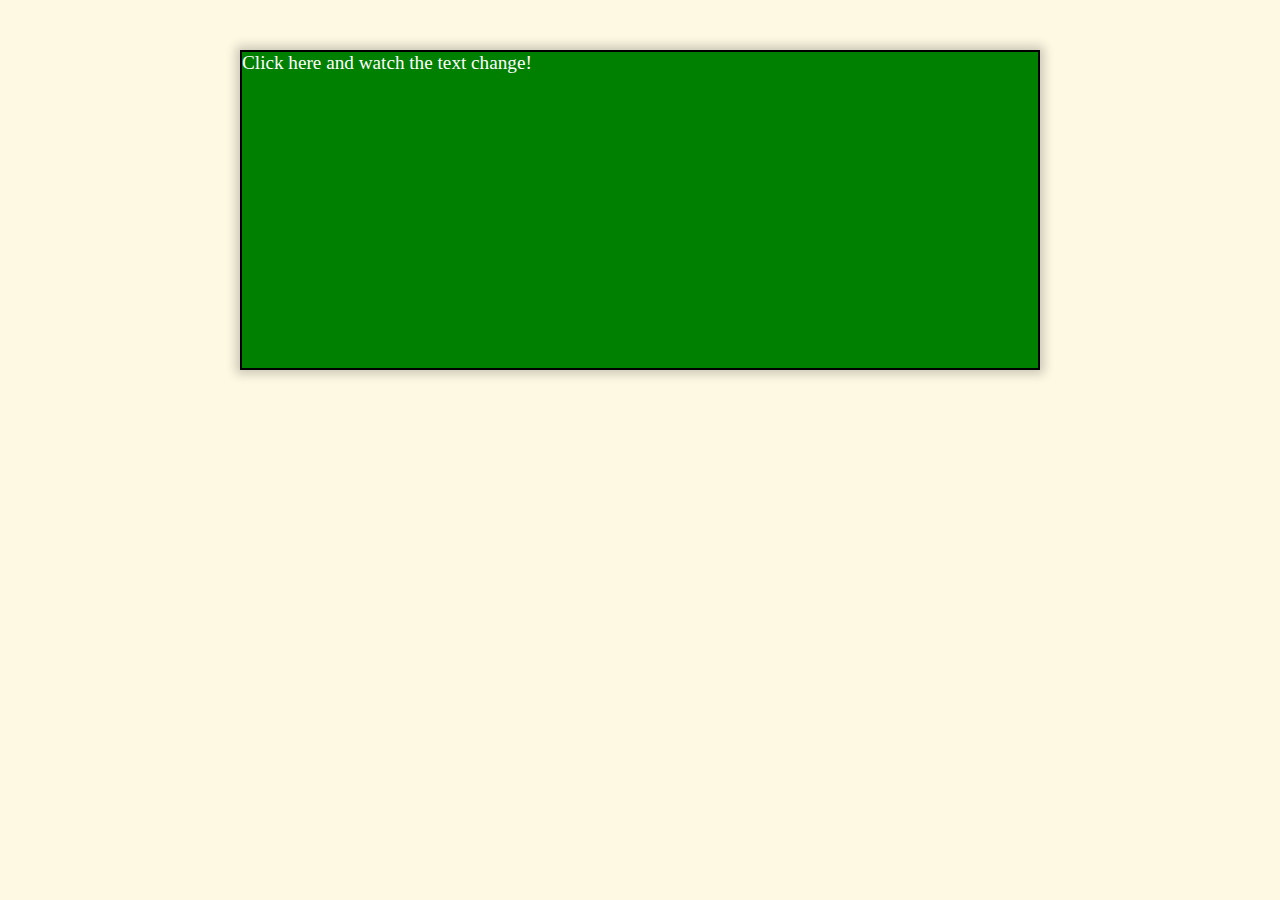
<file: 1-1/index.html>
<!DOCTYPE html>
<html lang="en">

<head>
    <meta charset="UTF-8">
    <meta http-equiv="X-UA-Compatible" content="IE=edge">
    <meta name="viewport" content="width=device-width, initial-scale=1.0">
    <title>Document</title>
    <link rel="stylesheet" href="./style.css">
    <script src="https://code.jquery.com/jquery-3.6.0.js"
        integrity="sha256-H+K7U5CnXl1h5ywQfKtSj8PCmoN9aaq30gDh27Xc0jk=" crossorigin="anonymous"></script>
</head>

<body>
    <div class="container">
        <span class="green-box">Click here and watch the text change!</span>
    </div>
    <script src="./app.js"></script>
</body>

</html>
</file>
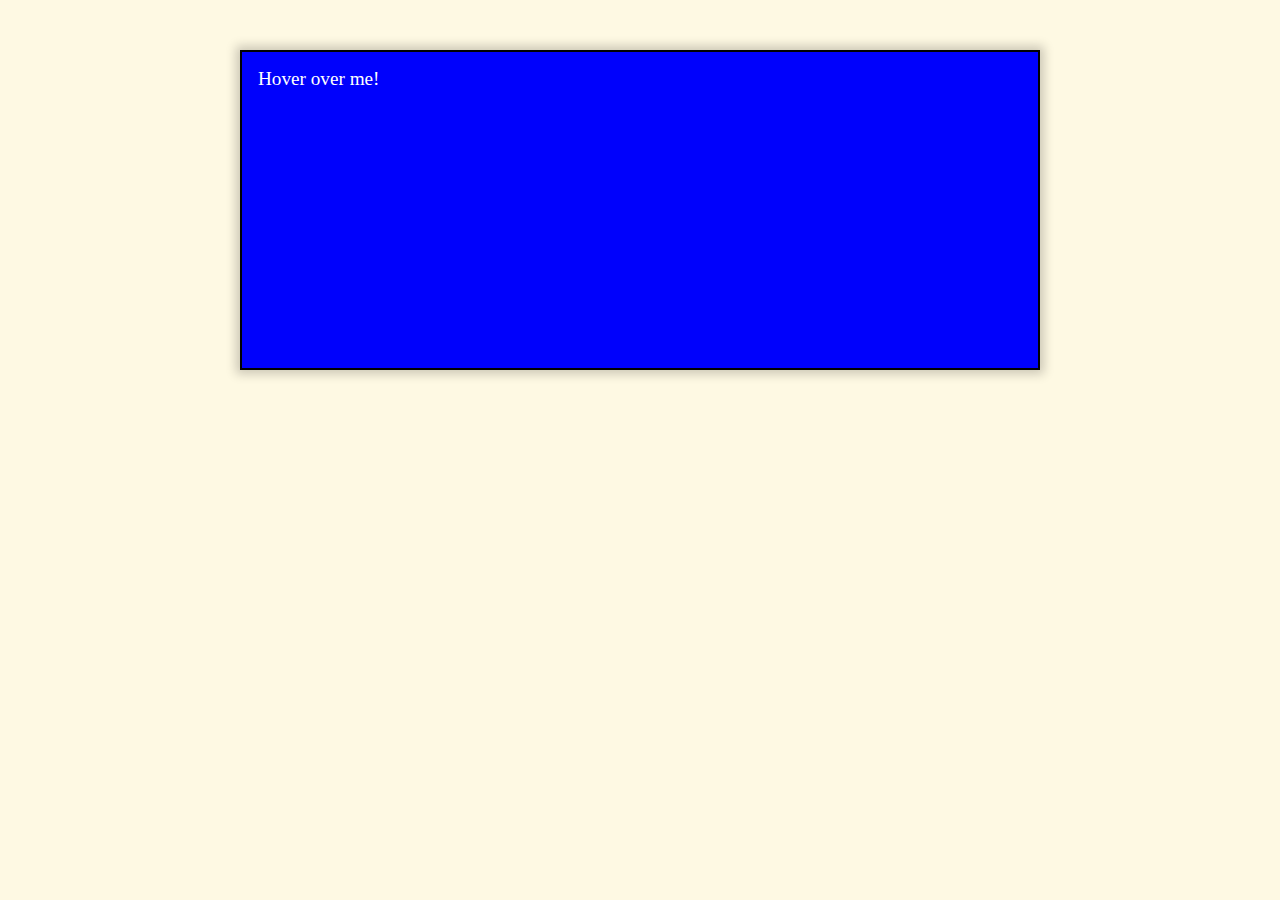
<file: 1-2/index.html>
<!DOCTYPE html>
<html lang="en">

<head>
    <meta charset="UTF-8">
    <meta http-equiv="X-UA-Compatible" content="IE=edge">
    <meta name="viewport" content="width=device-width, initial-scale=1.0">
    <title>Document</title>
    <link rel="stylesheet" href="./style.css">
    <script src="https://code.jquery.com/jquery-3.6.0.js"
        integrity="sha256-H+K7U5CnXl1h5ywQfKtSj8PCmoN9aaq30gDh27Xc0jk=" crossorigin="anonymous"></script>
</head>

<body>
    <div class="container">
        <span class="box">Hover over me!</span>
    </div>
    <script src="./app.js"></script>
</body>

</html>
</file>
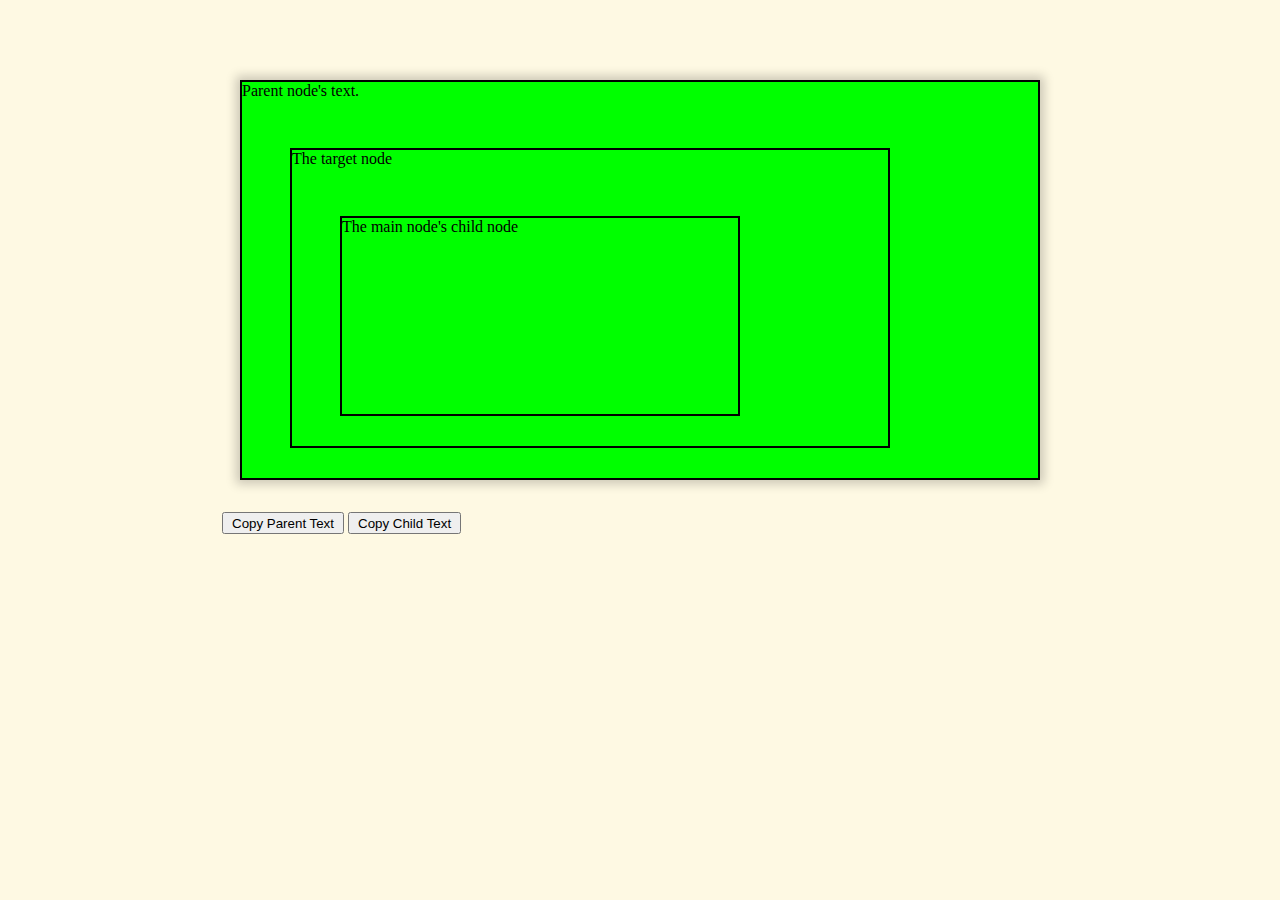
<file: 1-3/index.html>
<!DOCTYPE html>
<html lang="en">

<head>
    <meta charset="UTF-8">
    <meta http-equiv="X-UA-Compatible" content="IE=edge">
    <meta name="viewport" content="width=device-width, initial-scale=1.0">
    <title>Document</title>
    <link rel="stylesheet" href="./style.css">
    <script src="https://code.jquery.com/jquery-3.6.0.js"
        integrity="sha256-H+K7U5CnXl1h5ywQfKtSj8PCmoN9aaq30gDh27Xc0jk=" crossorigin="anonymous"></script>
</head>

<body>
    <div class="container">
        <span class="parent">Parent node's text.
            <span class="main">The target node
                <div class="child">The main node's child node</div>
            </span>
        </span>
        <div class="button-container">
            <button class="copy-parent" focus="none">Copy Parent Text</button>
            <button class="copy-child">Copy Child Text</button>
        </div>
    </div>
    <script src="./app.js"></script>
</body>

</html>
</file>
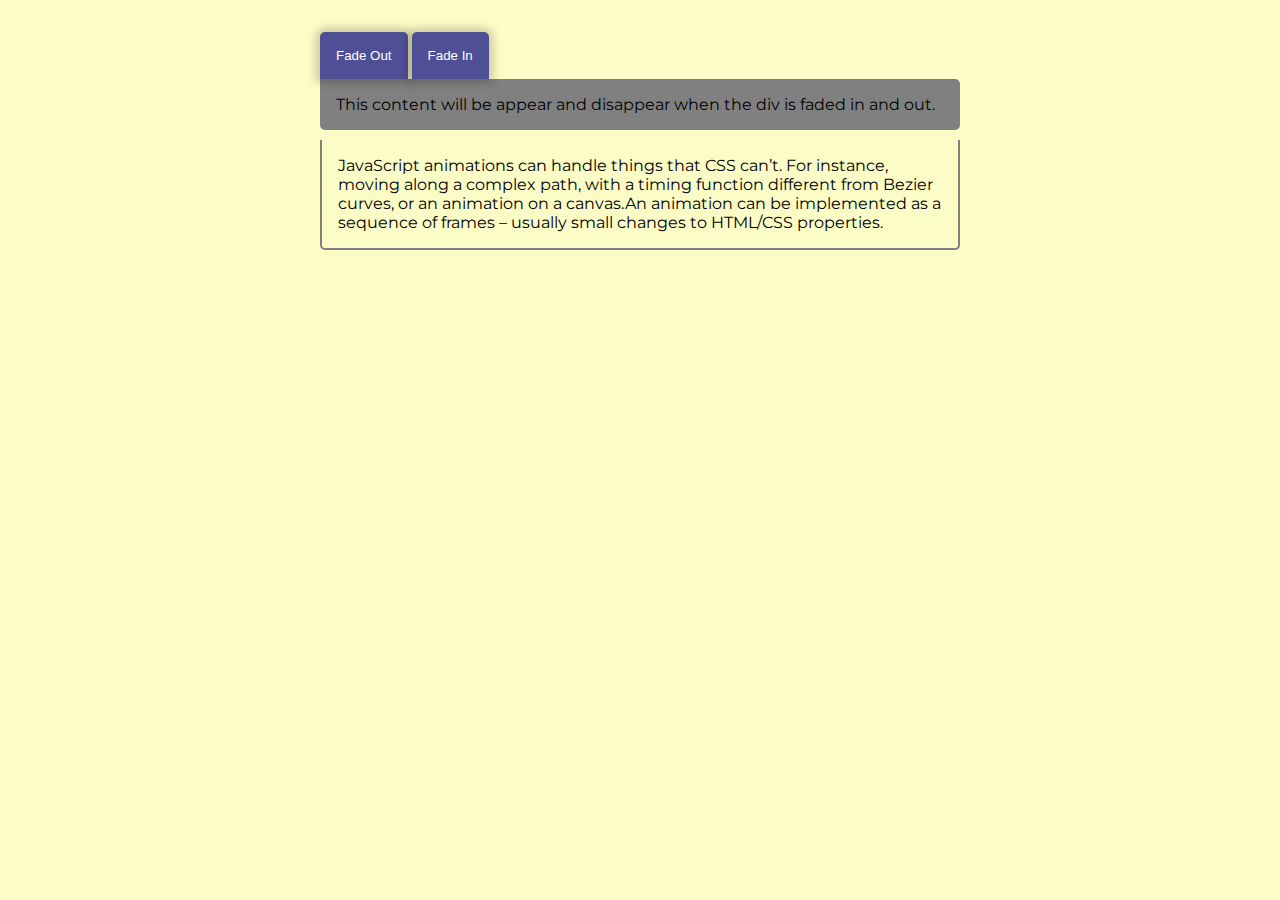
<file: 1-4/index.html>
<!DOCTYPE html>
<html lang="en">

<head>
    <meta charset="UTF-8">
    <meta http-equiv="X-UA-Compatible" content="IE=edge">
    <meta name="viewport" content="width=device-width, initial-scale=1.0">
    <title>Document</title>
    <link rel="stylesheet" href="./style.css">
    <script src="https://code.jquery.com/jquery-3.6.0.js"
        integrity="sha256-H+K7U5CnXl1h5ywQfKtSj8PCmoN9aaq30gDh27Xc0jk=" crossorigin="anonymous"></script>
</head>

<body>
    <div class="container">
        <div class="actions">
            <button id="fade-out-button">Fade Out</button>
            <button id="fade-in-button">Fade In</button>
            <div id="faded">
                <p>This content will be appear and disappear when the div is faded in and out.</p>
            </div>
            <div id="content">
                <p>JavaScript animations can handle things that CSS can’t.
                    For instance, moving along a complex path, with a timing function different from Bezier curves, or
                    an animation on a canvas.An animation can be implemented as a sequence of frames – usually small
                    changes to HTML/CSS properties.</p>
            </div>
        </div>
    </div>
    <script src="./app.js"></script>
</body>

</html>
</file>
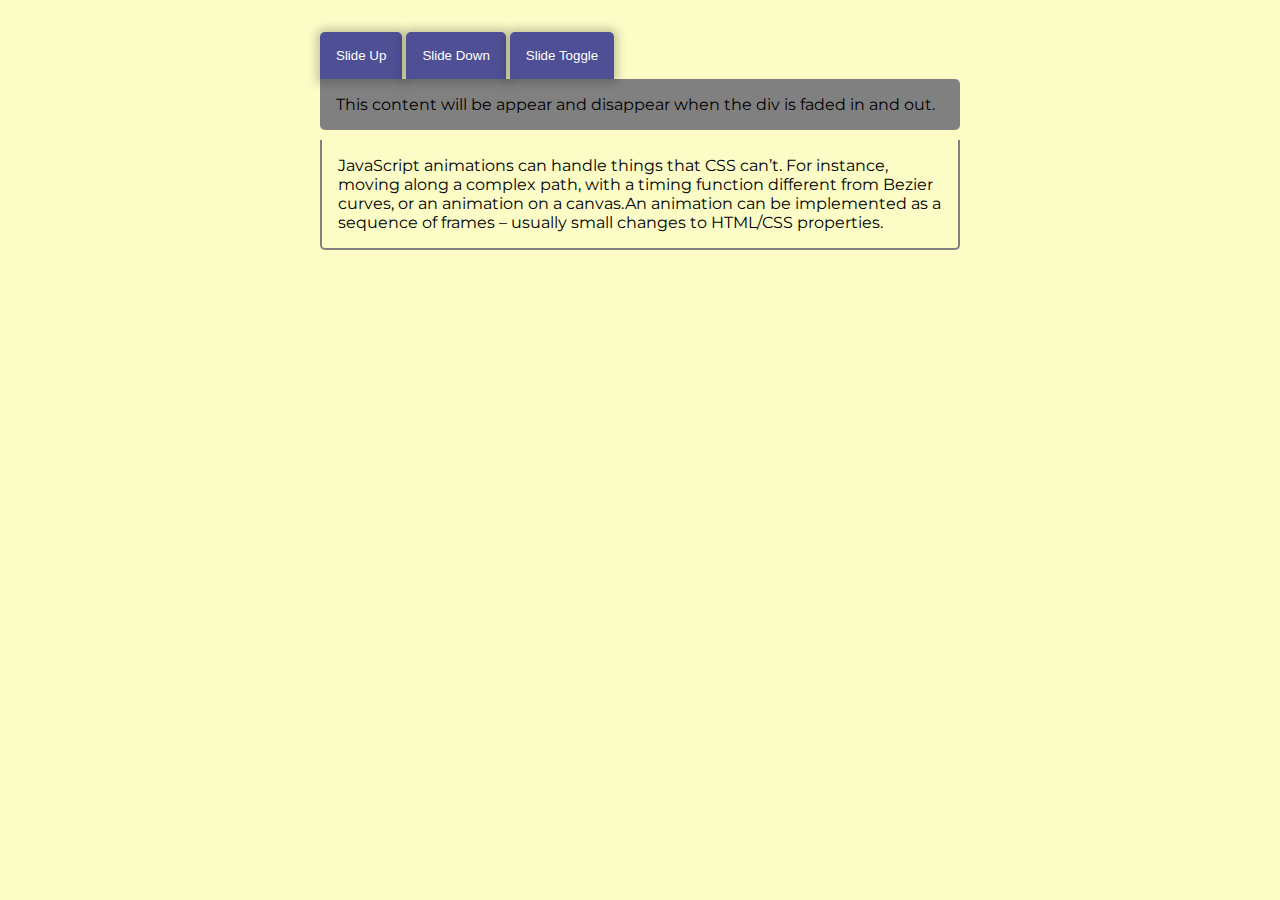
<file: 1-5/index.html>
<!DOCTYPE html>
<html lang="en">

<head>
    <meta charset="UTF-8">
    <meta http-equiv="X-UA-Compatible" content="IE=edge">
    <meta name="viewport" content="width=device-width, initial-scale=1.0">
    <title>Document</title>
    <link rel="stylesheet" href="./style.css">
    <script src="https://code.jquery.com/jquery-3.6.0.js"
        integrity="sha256-H+K7U5CnXl1h5ywQfKtSj8PCmoN9aaq30gDh27Xc0jk=" crossorigin="anonymous"></script>
</head>

<body>
    <div class="container">
        <div class="actions">
            <button id="slide-up-button">Slide Up</button>
            <button id="slide-down-button">Slide Down</button>
            <button id="slide-toggle-button">Slide Toggle</button>
            <div id="faded">
                <p>This content will be appear and disappear when the div is faded in and out.</p>
            </div>
            <div id="content">
                <p>JavaScript animations can handle things that CSS can’t.
                    For instance, moving along a complex path, with a timing function different from Bezier curves, or
                    an animation on a canvas.An animation can be implemented as a sequence of frames – usually small
                    changes to HTML/CSS properties.</p>
            </div>
        </div>
    </div>
    <script src="./app.js"></script>
</body>

</html>
</file>
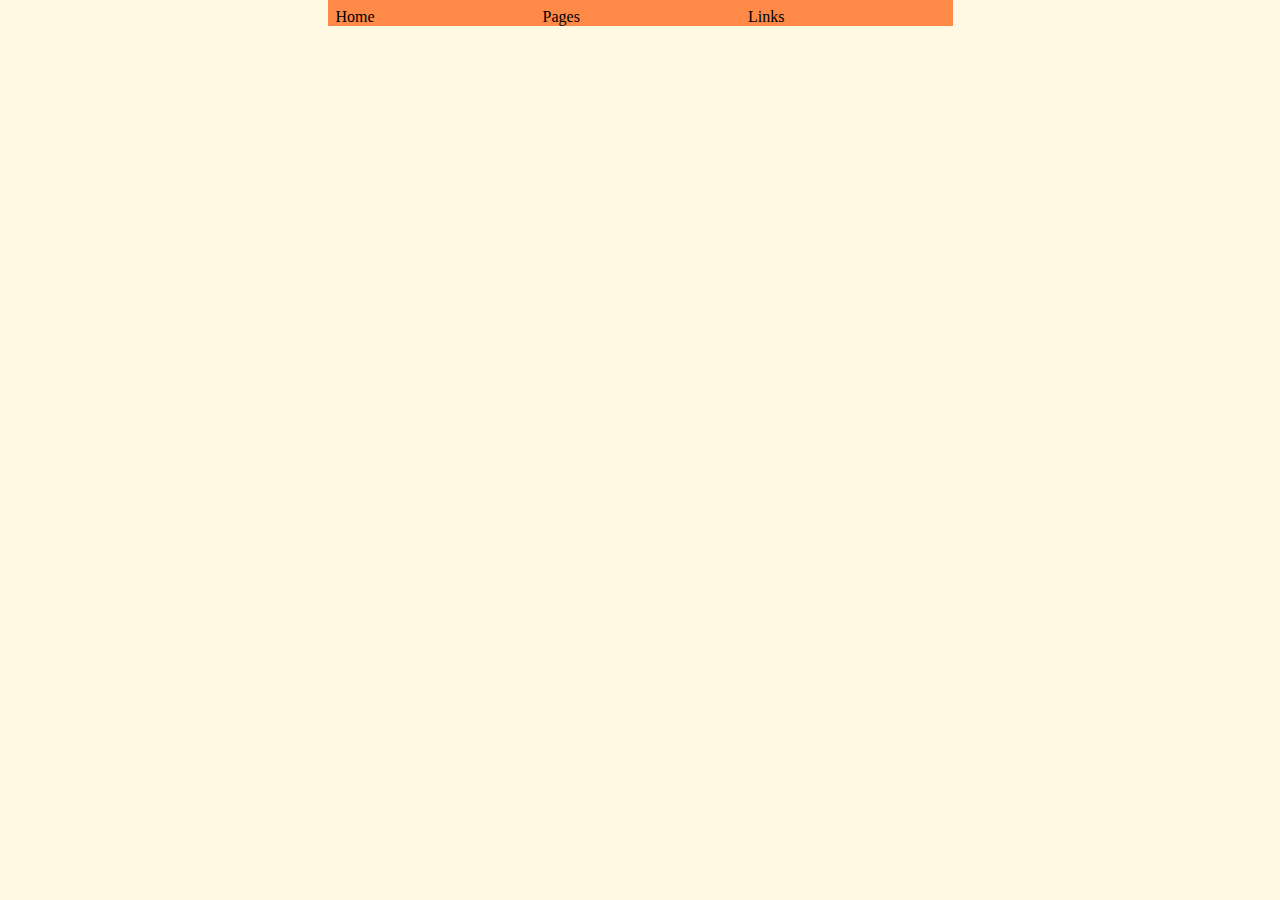
<file: 1-6/index.html>
<!DOCTYPE html>
<html lang="en">

<head>
    <meta charset="UTF-8">
    <meta http-equiv="X-UA-Compatible" content="IE=edge">
    <meta name="viewport" content="width=device-width, initial-scale=1.0">
    <title>Document</title>
    <link rel="stylesheet" href="./style.css">
    <script src="https://code.jquery.com/jquery-3.6.0.js"
        integrity="sha256-H+K7U5CnXl1h5ywQfKtSj8PCmoN9aaq30gDh27Xc0jk=" crossorigin="anonymous"></script>
</head>

<body>
    <div class="navbar">
        <nav>
            <ul>
                <li>Home</li>
                <li id="pages" class="submenu">
                    <span>Pages</span>
                    <ul id="pages-menu">
                        <li>
                            <span>Page Number 1</span>
                        </li>
                        <li>
                            <span>Page Number 2</span>
                        </li>
                        <li>
                            <span>Page Number 3</span>
                        </li>
                    </ul>
                </li>
                <li id="links" class="submenu">
                    <span>Links</span>
                    <ul id="links-menu">
                        <li>
                            <span>Link Number 1</span>
                        </li>
                        <li>
                            <span>Link Number 2</span>
                        </li>
                        <li>
                            <span>Link Number 3</span>
                        </li>
                    </ul>
                </li>
            </ul>
        </nav>
    </div>
    <script src="./app.js"></script>
</body>

</html>
</file>
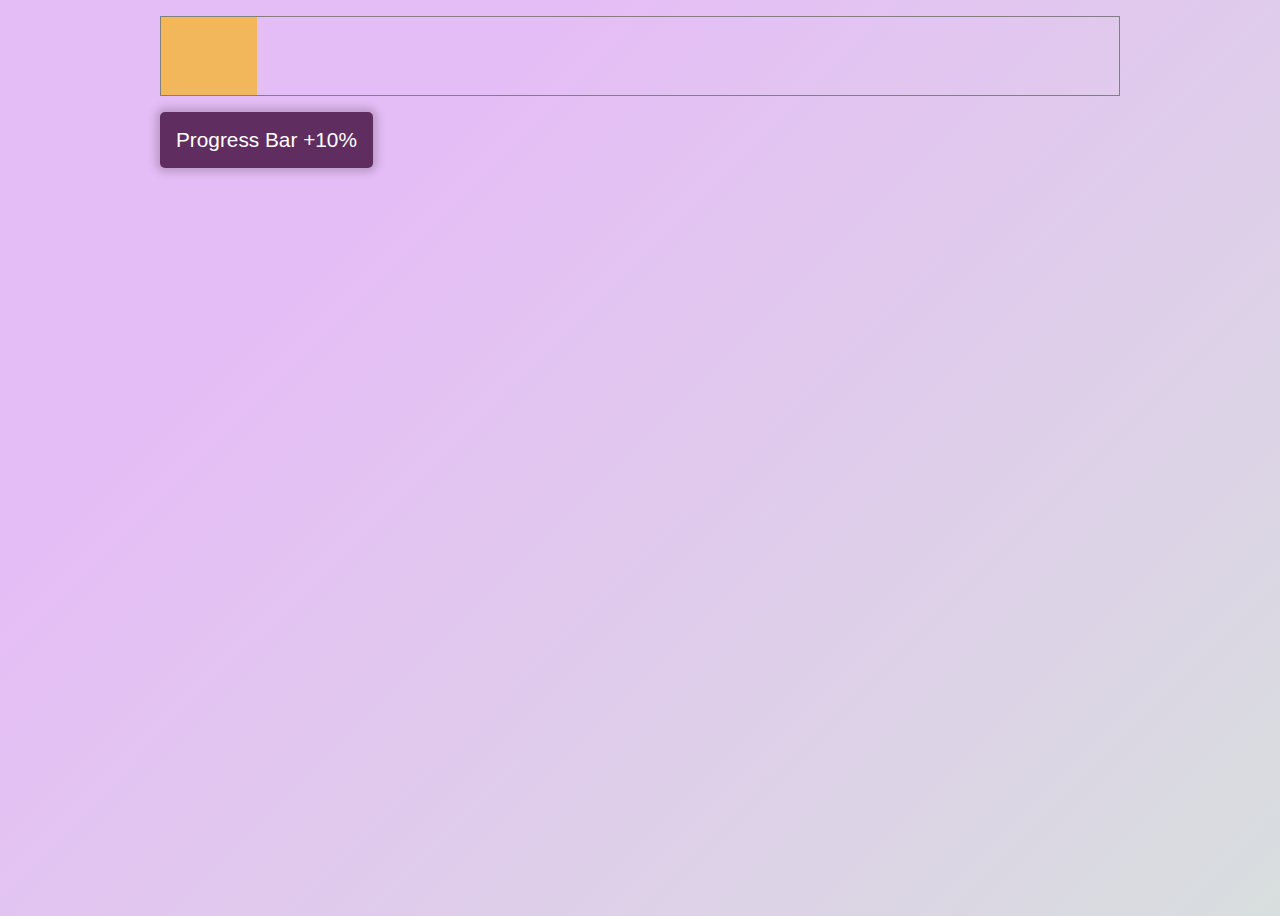
<file: 1-7/index.html>
<!DOCTYPE html>
<html lang="en">

<head>
    <meta charset="UTF-8">
    <meta http-equiv="X-UA-Compatible" content="IE=edge">
    <meta name="viewport" content="width=device-width, initial-scale=1.0">
    <title>Document</title>
    <link rel="stylesheet" href="./style.css">
    <script src="https://code.jquery.com/jquery-3.6.0.js"
        integrity="sha256-H+K7U5CnXl1h5ywQfKtSj8PCmoN9aaq30gDh27Xc0jk=" crossorigin="anonymous"></script>
</head>

<body>
    <div class="container">
        <div id="state">
            <div></div>
        </div>
        <button id="state-button">Progress Bar +10%</button>
    </div>
    <script src="./app.js"></script>
</body>

</html>
</file>
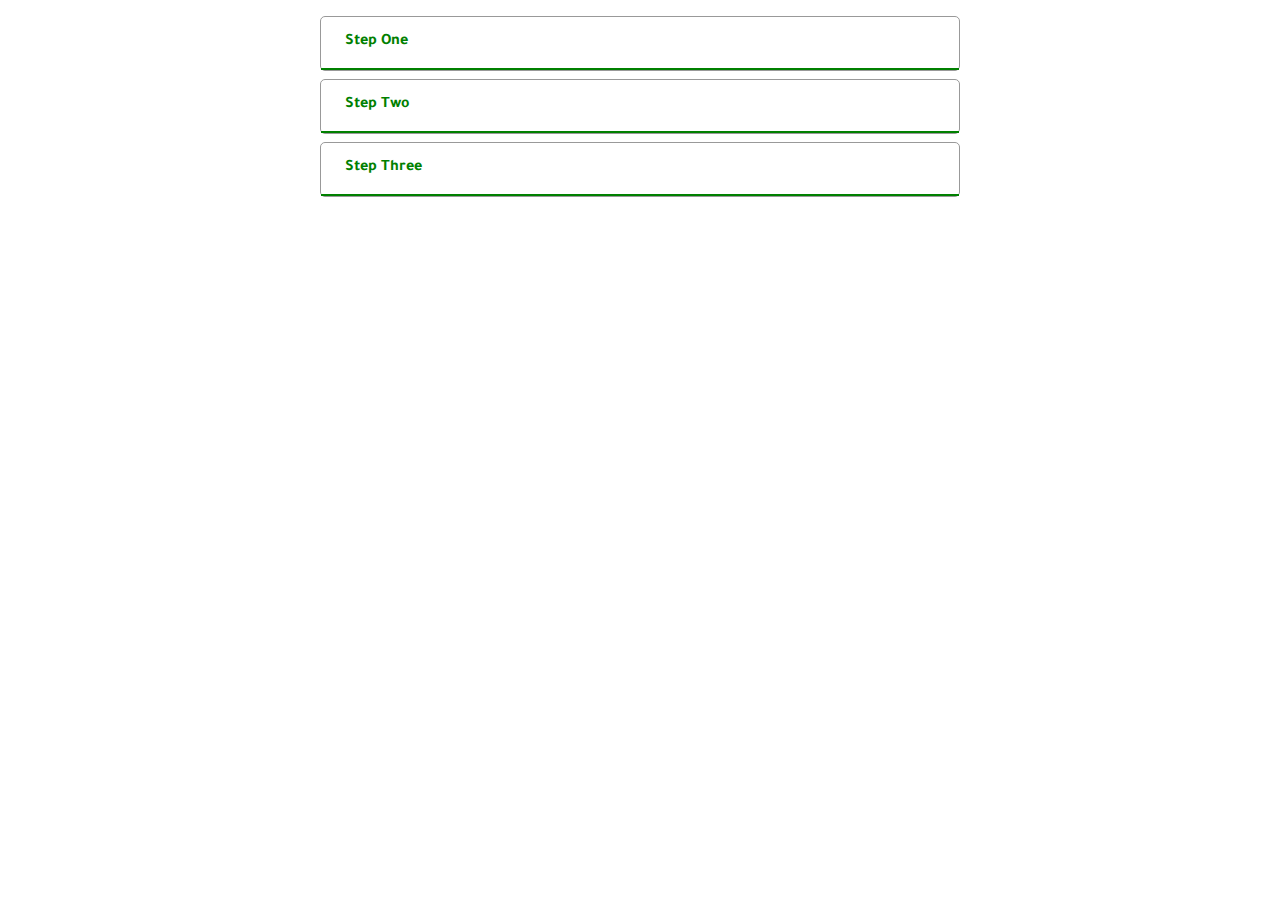
<file: 1-8/index.html>
<!DOCTYPE html>
<html lang="en">

<head>
    <meta charset="UTF-8">
    <meta http-equiv="X-UA-Compatible" content="IE=edge">
    <meta name="viewport" content="width=device-width, initial-scale=1.0">
    <title>Document</title>
    <link rel="stylesheet" href="https://use.fontawesome.com/releases/v5.15.4/css/all.css"
        integrity="sha384-DyZ88mC6Up2uqS4h/KRgHuoeGwBcD4Ng9SiP4dIRy0EXTlnuz47vAwmeGwVChigm" crossorigin="anonymous">
    <link rel="stylesheet" href="./style.css">
    <script src="https://code.jquery.com/jquery-3.6.0.js"
        integrity="sha256-H+K7U5CnXl1h5ywQfKtSj8PCmoN9aaq30gDh27Xc0jk=" crossorigin="anonymous"></script>
</head>

<body>
    <div class="container">
        <div class="step-container">
            <div class="steps">
                <div>
                    <i class="fas fa-sort-down"></i>
                    <span>Step One</span>
                </div>
                <div class="content">
                    <p>Learn jQuery!</p>
                </div>
            </div>
            <div class="steps">
                <div>
                    <i class="fas fa-sort-down"></i>
                    <span>Step Two</span>

                </div>
                <div class="content">
                    <p>Learn jQuery UI!</p>
                </div>
            </div>
            <div class="steps">
                <div>
                    <i class="fas fa-sort-down"></i>
                    <span>Step Three</span>
                </div>
                <div class="content">
                    <p>WRITE EPIC CODE!</p>
                </div>
            </div>
        </div>
    </div>
    <script src="./app.js"></script>
</body>

</html>
</file>
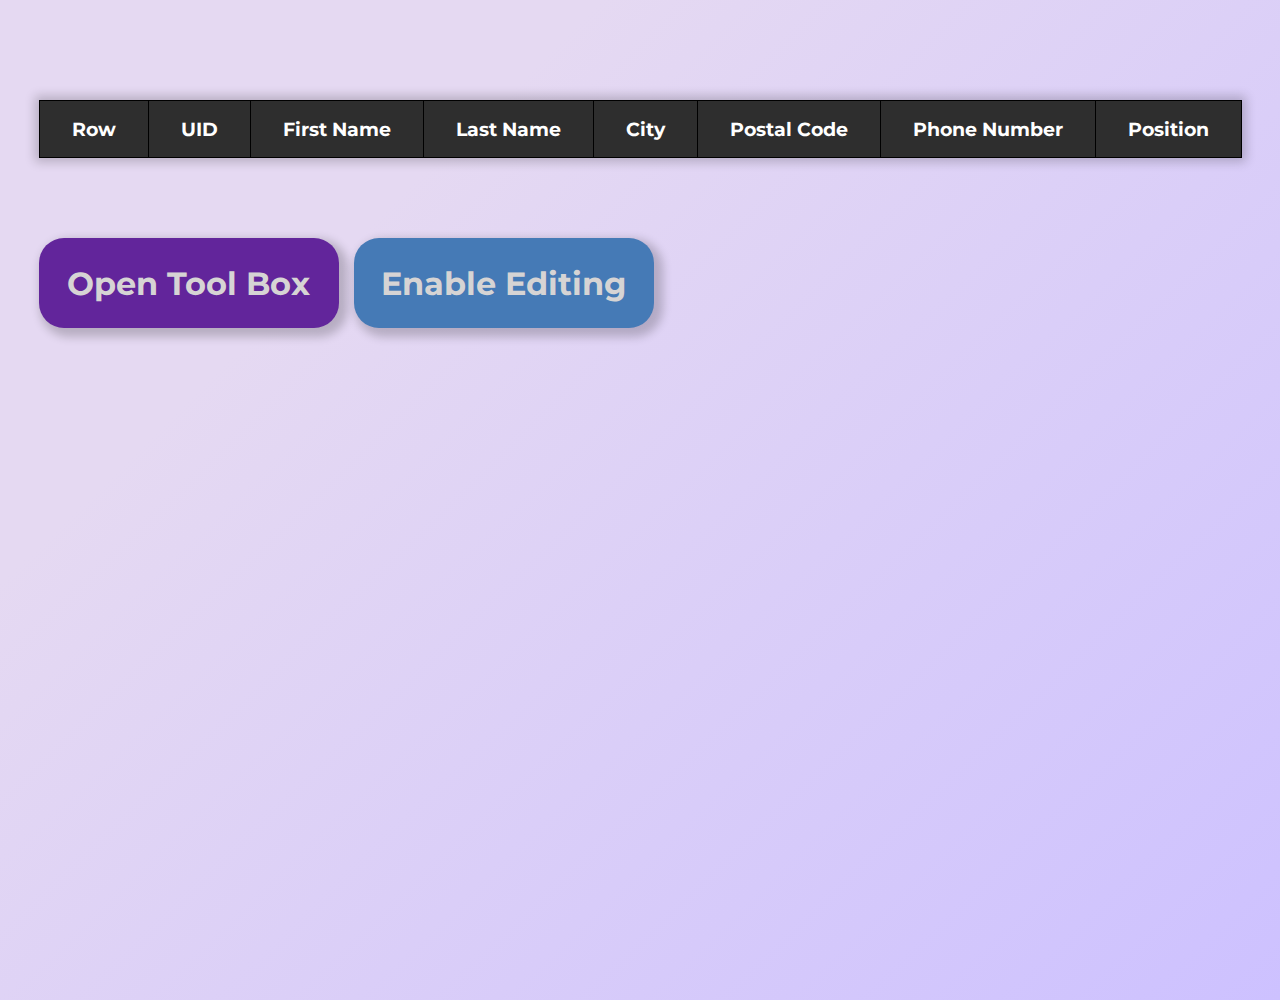
<file: 1-9/index.html>
<!DOCTYPE html>
<html lang="en">
<head>
    <meta charset="UTF-8">
    <meta http-equiv="X-UA-Compatible" content="IE=edge">
    <meta name="viewport" content="width=device-width, initial-scale=1.0">
    <title>Table</title>
    <link rel="stylesheet" href="./style.css">
    <link rel="stylesheet" href="https://use.fontawesome.com/releases/v5.15.4/css/all.css" integrity="sha384-DyZ88mC6Up2uqS4h/KRgHuoeGwBcD4Ng9SiP4dIRy0EXTlnuz47vAwmeGwVChigm" crossorigin="anonymous">
    <script
    src="https://code.jquery.com/jquery-3.6.0.js"
    integrity="sha256-H+K7U5CnXl1h5ywQfKtSj8PCmoN9aaq30gDh27Xc0jk="
    crossorigin="anonymous"></script>
    
</head>
<body>
    <div class="container">
        <div class="main-table">
            <table id="table">
                <thead>
                    <tr>
                        <th>Row</th>
                        <th id='table-uid'>UID</th>
                        <th id="table-fname">First Name</th>
                        <th id="table-lname">Last Name</th>
                        <th id="table-city">City</th>
                        <th id="table-pcode">Postal Code</th>
                        <th id="table-pnumber">Phone Number</th>
                        <th id="table-position">Position</th>
                    </tr>
                </thead>
                <tbody id="table-data"></tbody>
            </table>
            <div class="tools">
                <span class="tool-box">
                    Open Tool Box
                </span>
                <span class="edit-enabler">
                    Enable Editing
                </span>
            </div>
        </div>
        <div class="editing-form">
            <i class="fas fa-times"></i>
            <div class="panel">  
                <table>
                    <tr>
                        <th>UID :</th>
                        <td><input type="text" name="uid" id="uid" class="edit-input 0"></td>
                    </tr>
                    <tr>
                        <th>First Name :</th>
                        <td><input type="text" name="first-name" id="first-name" class="edit-input 1"></td>
                    </tr>
                    <tr>
                        <th>Last Name :</th>
                        <td><input type="text" name="last-name" id="last-name" class="edit-input 2"></td>
                    </tr>
                    <tr>
                        <th>City :</th>
                        <td><input type="text" name="city" id="city" class="edit-input 3"></td>
                    </tr>
                    <tr>
                        <th>Postal Code :</th>
                        <td><input type="text" name="postal-code" id="postal-code" class="edit-input 4"></td>
                    </tr>
                    <tr>
                        <th>Phone Number :</th>
                        <td><input type="text" name="phone-number" id="phone-number" class="edit-input 5"></td>
                    </tr>
                    <tr>
                        <th>Position :</th>
                        <td><input type="text" name="position" id="position" class="edit-input 6"></td>
                    </tr>
                </table>
                <div>
                    <button id="add">Add</button>
                    <button id="edit">Edit</button>
                    <button id="remove">Remove</button>
                </div>
            </div>
        </div>
    </div>
    <script src="./userData.js"></script>
    <script src="./app.js"></script>
</body>
</html>
</file>
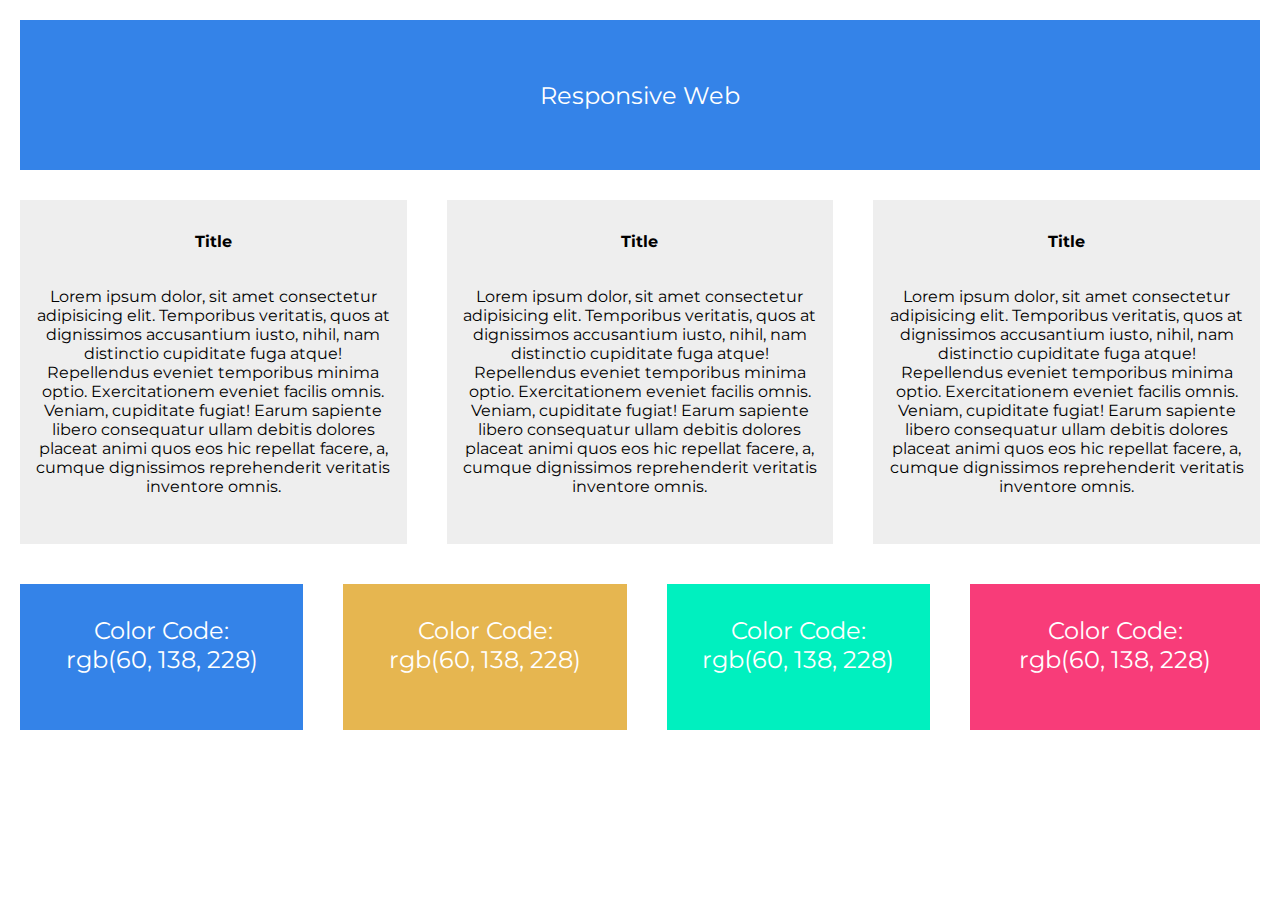
<file: 2-1/index.html>
<!DOCTYPE html>
<html lang="en">
<head>
    <meta charset="UTF-8">
    <meta http-equiv="X-UA-Compatible" content="IE=edge">
    <meta name="viewport" content="width=device-width, initial-scale=1.0">
    <title>Document</title>
    <link rel="stylesheet" href="./style.css">
</head>
<body>
    <div class="main-container">
        <div class="header"><p class="heading">Responsive Web</p></div>
        <div class="main-content">
            <div class="col-12 col-sm-6 col-lg-4 pt-20 pb-20 pr-sm-20 pr-lg-26">
                <span class="grey"><h4>Title</h4><p>Lorem ipsum dolor, sit amet consectetur adipisicing elit. Temporibus veritatis, quos at dignissimos accusantium iusto, nihil, nam distinctio cupiditate fuga atque! Repellendus eveniet temporibus minima optio. Exercitationem eveniet facilis omnis.
                    Veniam, cupiditate fugiat! Earum sapiente libero consequatur ullam debitis dolores placeat animi quos eos hic repellat facere, a, cumque dignissimos reprehenderit veritatis inventore omnis.</p></span>
            </div>
            <div class="col-12 col-sm-6 col-lg-4 pt-20 pb-20 pl-sm-20 pr-lg-13 pl-lg-13">
                <span class="grey"><h4>Title</h4><p>Lorem ipsum dolor, sit amet consectetur adipisicing elit. Temporibus veritatis, quos at dignissimos accusantium iusto, nihil, nam distinctio cupiditate fuga atque! Repellendus eveniet temporibus minima optio. Exercitationem eveniet facilis omnis.
                Veniam, cupiditate fugiat! Earum sapiente libero consequatur ullam debitis dolores placeat animi quos eos hic repellat facere, a, cumque dignissimos reprehenderit veritatis inventore omnis.</p></span>
            </div>
            <div class="col-12 col-lg-4 pt-20 pb-20 pl-lg-26">
                <span class="grey"><h4>Title</h4><p>Lorem ipsum dolor, sit amet consectetur adipisicing elit. Temporibus veritatis, quos at dignissimos accusantium iusto, nihil, nam distinctio cupiditate fuga atque! Repellendus eveniet temporibus minima optio. Exercitationem eveniet facilis omnis.
                Veniam, cupiditate fugiat! Earum sapiente libero consequatur ullam debitis dolores placeat animi quos eos hic repellat facere, a, cumque dignissimos reprehenderit veritatis inventore omnis.</p></span>
            </div>
        </div>
        <div class="boxes">
            <div class="col-12 col-sm-6 col-lg-4 col-xl-3 pt-20 pb-20 pr-sm-20 pr-lg-26">
                <div class="blue"><p class="heading">Color Code:</p><p class="heading">rgb(60, 138, 228)</p></div>
            </div>
            <div class=" col-12 col-sm-6 col-lg-4 col-xl-3 pt-20 pb-20 pl-sm- pr-lg-13 pl-lg-13">
                <div class="yellow"><p class="heading">Color Code:</p><p class="heading">rgb(60, 138, 228)</p></div>
            </div>
            <div class="col-12 col-sm-6 col-lg-4 col-xl-3 pt-20 pb-20 pr-sm-20 pl-lg-26">
                <div class="green"><p class="heading">Color Code:</p><p class="heading">rgb(60, 138, 228)</p></div>
            </div>
            <div class="col-sm-6 col-lg-12 col-xl-3 pt-20 pl-sm-20">
                <div class="red"><p class="heading">Color Code:</p><p class="heading">rgb(60, 138, 228)</p></div>
            </div>
            
        </div>
    </div>
</body>
</html>
</file>
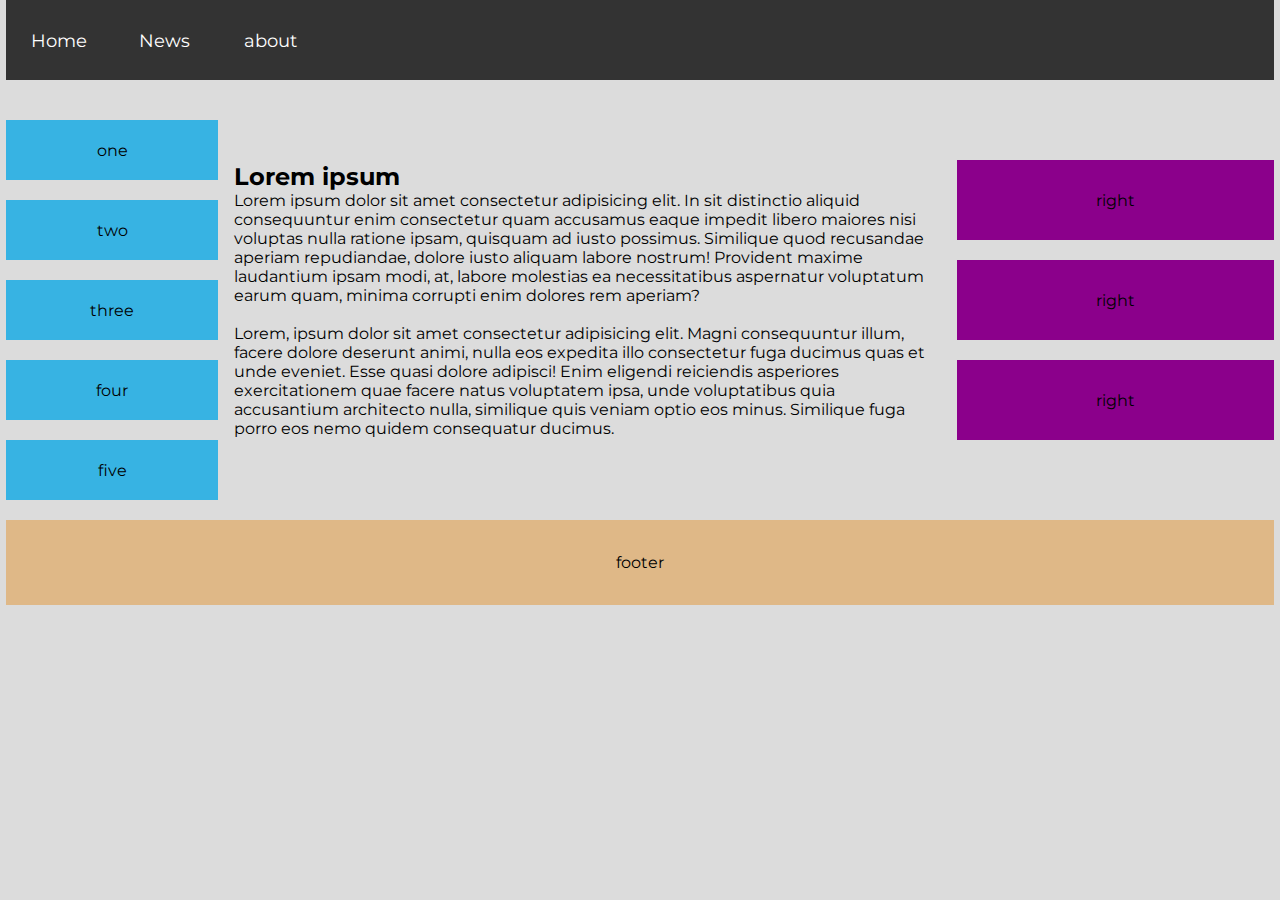
<file: 2-2/index.html>
<!DOCTYPE html>
<html lang="en">
<head>
    <meta charset="UTF-8">
    <meta http-equiv="X-UA-Compatible" content="IE=edge">
    <meta name="viewport" content="width=device-width, initial-scale=1.0">
    <title>Responsive Page</title>
    <link rel="stylesheet" href="./style.css">
</head>
<body>
    <div class="header-container">
        <span class="menu-icon col-12">
            <div></div>
            <div></div>
            <div></div>
        </span>
        <span class="home col-12 col-sm-1">Home</span>
        <span class="news col-12 col-sm-1">News</span>
        <span class="about col-12 col-sm-1">about</span>
        <span class="clear col-sm-9"></span>
    </div>

    <div class="main-container">
        <span class="numbers col-12 col-sm-2 col-lg-2">
            <span>one</span>
            <span>two</span>
            <span>three</span>
            <span>four</span>
            <span>five</span>
        </span>
        <span class="text-content col-sm-10 col-lg-7">
            <h2>Lorem ipsum</h2>
            <p>Lorem ipsum dolor sit amet consectetur adipisicing elit. In sit distinctio aliquid consequuntur enim consectetur quam accusamus eaque impedit libero maiores nisi voluptas nulla ratione ipsam, quisquam ad iusto possimus.
            Similique quod recusandae aperiam repudiandae, dolore iusto aliquam labore nostrum! Provident maxime laudantium ipsam modi, at, labore molestias ea necessitatibus aspernatur voluptatum earum quam, minima corrupti enim dolores rem aperiam?</p>
            <br><p>Lorem, ipsum dolor sit amet consectetur adipisicing elit. Magni consequuntur illum, facere dolore deserunt animi, nulla eos expedita illo consectetur fuga ducimus quas et unde eveniet. Esse quasi dolore adipisci!
            Enim eligendi reiciendis asperiores exercitationem quae facere natus voluptatem ipsa, unde voluptatibus quia accusantium architecto nulla, similique quis veniam optio eos minus. Similique fuga porro eos nemo quidem consequatur ducimus.</p>
        </span>
        <span class="rights col-12 col-lg-3">
            <span>right</span>
            <span>right</span>
            <span>right</span>
        </span>
    </div>

    <div class="footer-container">
        footer
    </div>
</body>
</html>
</file>
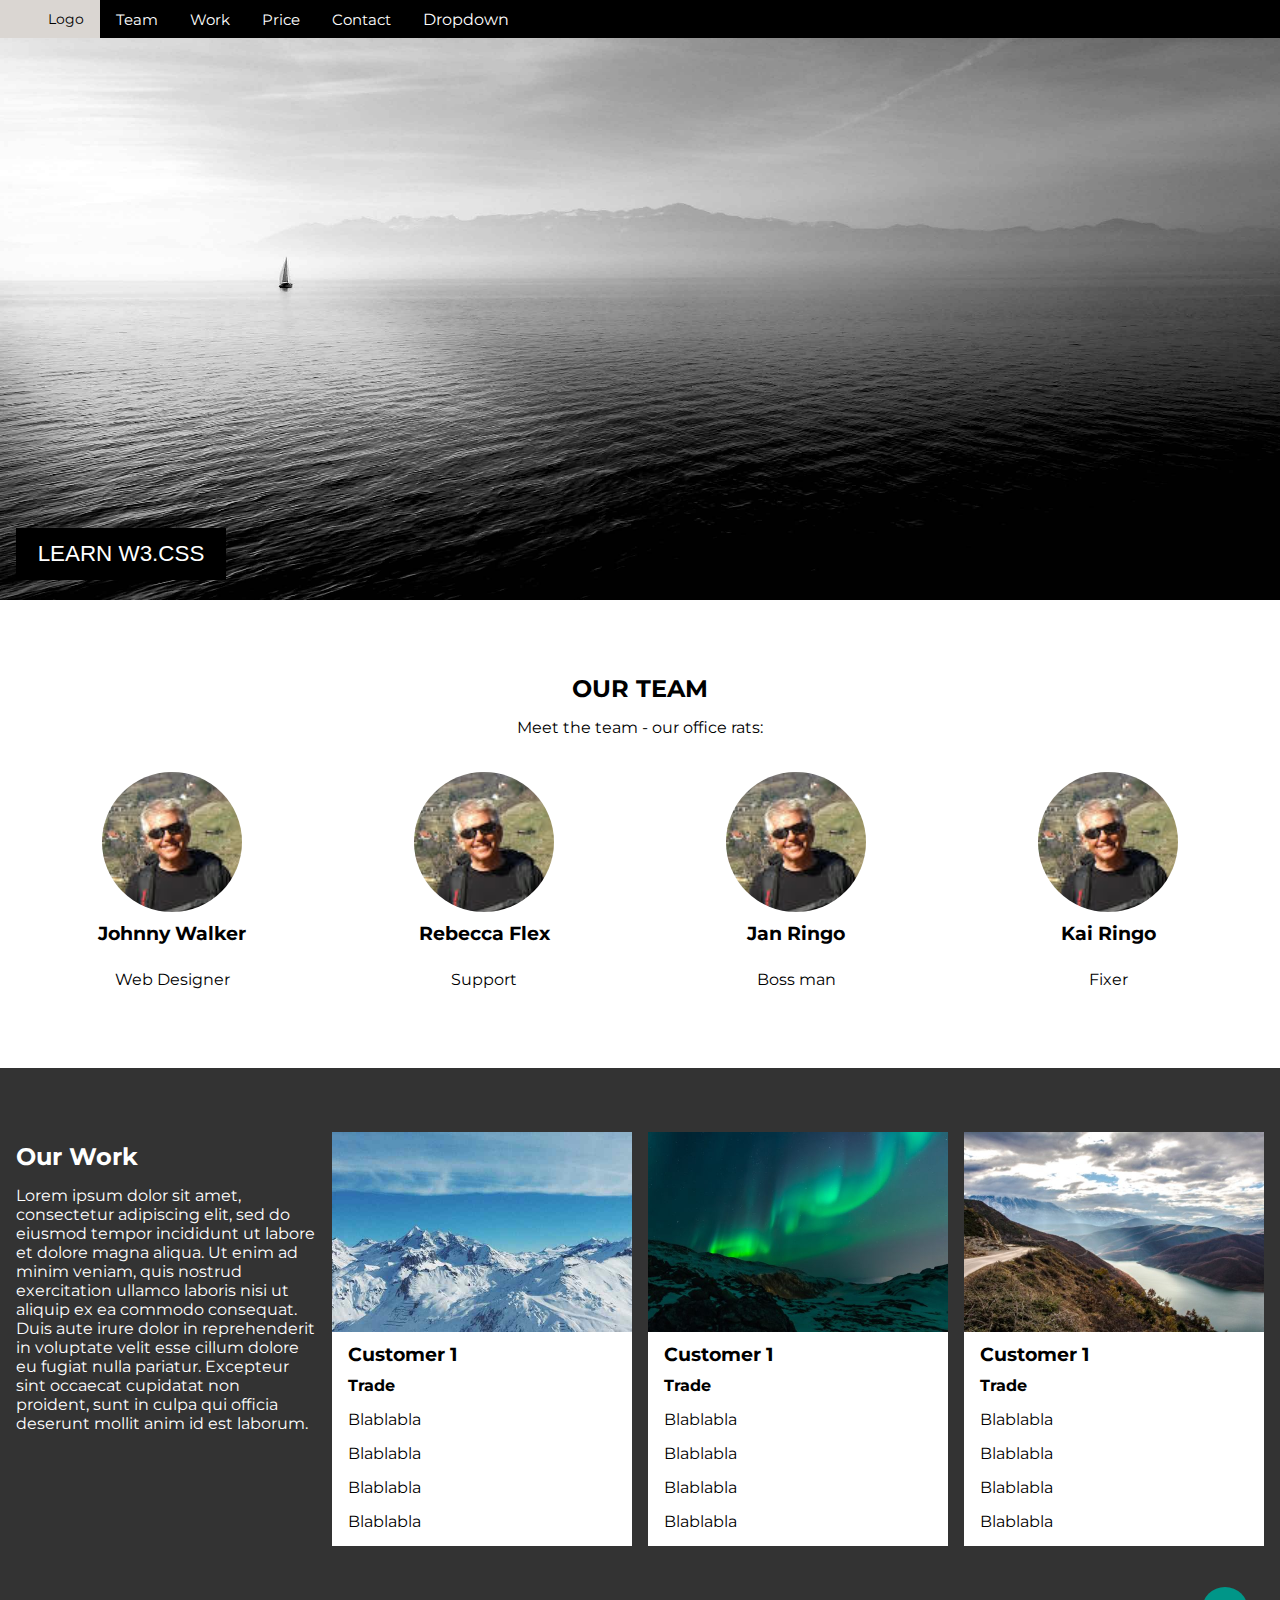
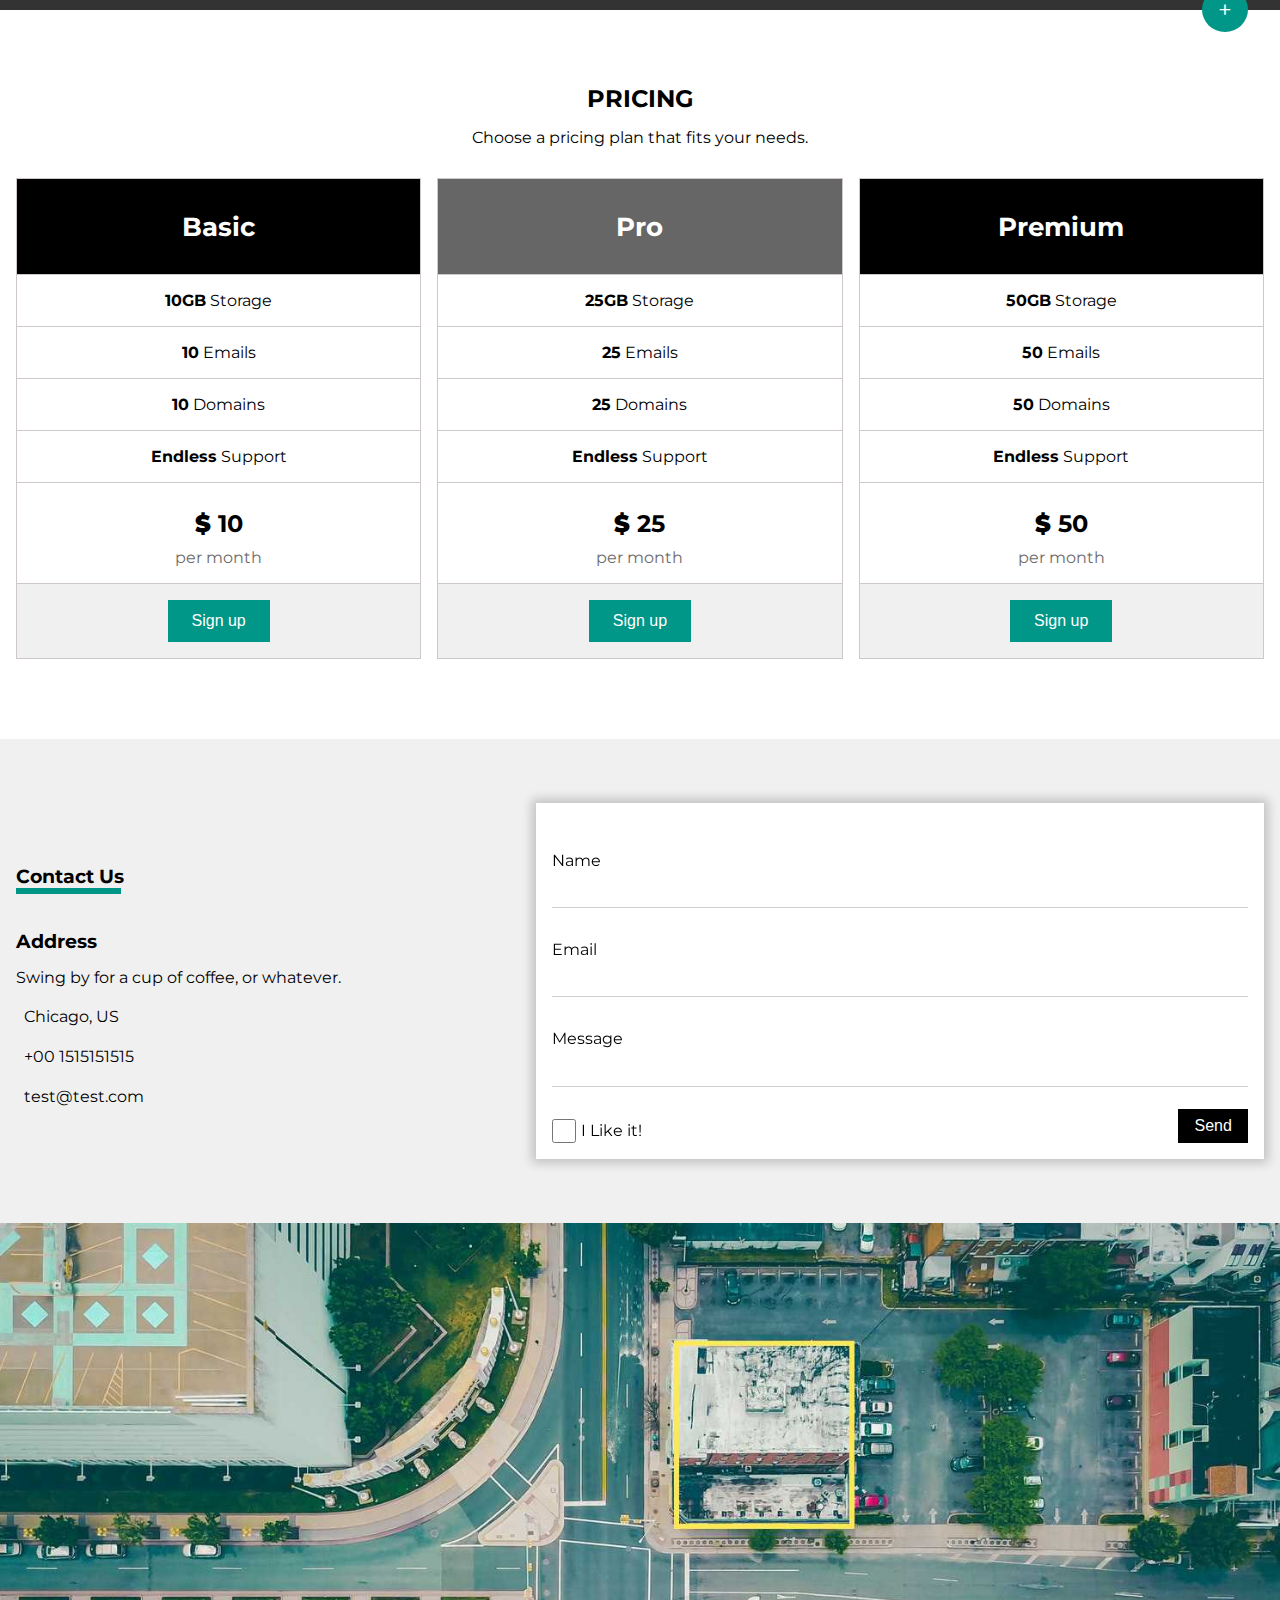
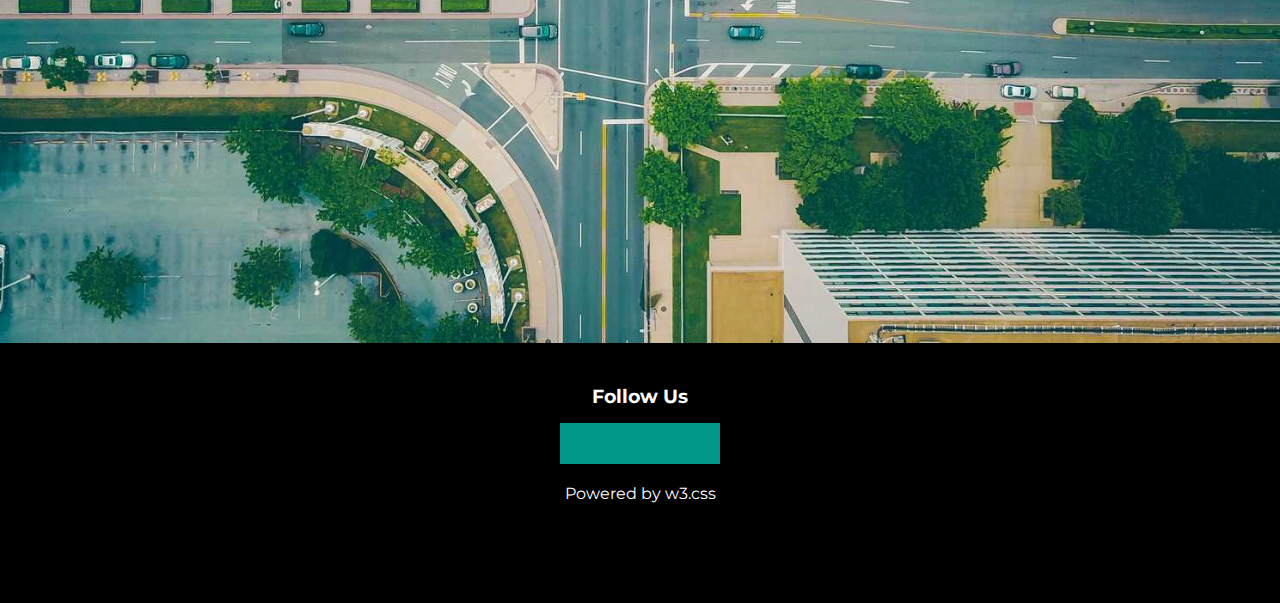
<file: 2-3/index.html>
<!DOCTYPE html>
<html lang="en">

<head>
    <meta charset="UTF-8">
    <meta http-equiv="X-UA-Compatible" content="IE=edge">
    <meta name="viewport" content="width=device-width, initial-scale=1.0">
    <link rel="stylesheet" href="./style.css">
    <link rel="stylesheet" href="https://use.fontawesome.com/releases/v5.15.4/css/all.css"
        integrity="sha384-DyZ88mC6Up2uqS4h/KRgHuoeGwBcD4Ng9SiP4dIRy0EXTlnuz47vAwmeGwVChigm" crossorigin="anonymous">
    <title>W3school training Template</title>
</head>

<body id="Page">
    <div class="heading">
        <div class="header-container">
            <span class="logo"><a href="#"><i class="fa fa-home"></i></a><a href="#">Logo</a></span>
            <span class="lose-visibility">
                <span><a href="#teampage">Team</a></span>
                <span><a href="#workpage">Work</a></span>
                <span><a href="#pricingpage">Price</a></span>
                <span><a href="#contactpage">Contact</a></span>
                <span class="drop-menu">
                    <span id="drop-span">Dropdown&nbsp;<i class="fa fa-caret-down"></i></span>
                    <div class="dropdown-content">
                        <a href="#">Link</a>
                        <a href="#">Link</a>
                        <a href="#">Link</a>
                    </div>
                </span>
            </span>
            <span class="search"><i class="fa fa-search"></i></span>
            <span class="menu"><i class="fa fa-bars"></i></span>
        </div>
        <div class="boat-container">
            <img id="sail-boat" src="./images/sailboat.jpg" alt="boat" />
            <button class="learn-w3">LEARN
                W3.CSS</button>
        </div>
    </div class="drop-menu-container">
    <div class="drop-menu-list">
        <span class="drop-menu-items"><a href="#teampage">Team</a></span>
        <span class="drop-menu-items"><a href="#workpage">Work</a></span>
        <span class="drop-menu-items"><a href="#pricingpage">Price</a></span>
        <span class="drop-menu-items"><a href="#contactpage">Contact</a></span>
        <span class="drop-menu-items"><a href="">Search</a></span>
    </div>
    <div class="team-section" id="teampage">
        <h2>OUR TEAM</h2>
        <p>Meet the team - our office rats:</p>
        <div class="team-viewer">
            <div class="team-introducer col-md-3 col-12">
                <img src="./images/avatar.jpg" alt="">
                <h3>Johnny Walker</h3>
                <p>Web Designer</p>
            </div>
            <div class="team-introducer col-md-3 col-12">
                <img src="./images/avatar.jpg" alt="">
                <h3>Rebecca Flex</h3>
                <p>Support</p>
            </div>
            <div class="team-introducer col-md-3 col-12">
                <img src="./images/avatar.jpg" alt="">
                <h3>Jan Ringo</h3>
                <p>Boss man</p>
            </div>
            <div class="team-introducer col-md-3 col-12">
                <img src="./images/avatar.jpg" alt="">
                <h3>Kai Ringo</h3>
                <p>Fixer</p>
            </div>
        </div>
    </div>
    <div class="work-section" id="workpage">
        <div class="work-introduction col-md-3 col-12">
            <h2>Our Work</h2>
            <p>Lorem ipsum dolor sit amet, consectetur adipiscing elit, sed do eiusmod tempor incididunt ut labore et
                dolore magna aliqua. Ut enim ad minim veniam, quis nostrud exercitation ullamco laboris nisi ut aliquip
                ex ea commodo consequat. Duis aute irure dolor in reprehenderit in voluptate velit esse cillum dolore eu
                fugiat nulla pariatur. Excepteur sint occaecat cupidatat non proident, sunt in culpa qui officia
                deserunt mollit anim id est laborum.</p>
        </div>
        <div class="customers col-md-3 col-12">
            <img class="customer-pic" src="./images/snow.jpg" alt="">
            <div class="customer-background">
                <h3>Customer 1</h3>
                <h4>Trade</h4>
                <p>Blablabla</p>
                <p>Blablabla</p>
                <p>Blablabla</p>
                <p>Blablabla</p>
            </div>
        </div>
        <div class="customers col-md-3 col-12">
            <img class="customer-pic" src="./images/lights.jpg" alt="">
            <div class="customer-background">
                <h3>Customer 1</h3>
                <h4>Trade</h4>
                <p>Blablabla</p>
                <p>Blablabla</p>
                <p>Blablabla</p>
                <p>Blablabla</p>
            </div>
        </div>
        <div class="customers col-md-3 col-12">
            <img class="customer-pic" src="./images/mountains.jpg" alt="">
            <div class="customer-background">
                <h3>Customer 1</h3>
                <h4>Trade</h4>
                <p>Blablabla</p>
                <p>Blablabla</p>
                <p>Blablabla</p>
                <p>Blablabla</p>
            </div>
        </div>
        <span class="add-customer">
            <a href="">+</a>
        </span>
    </div>
    <div class="pricing-section" id="pricingpage">
        <h2>PRICING</h2>
        <p>Choose a pricing plan that fits your needs.</p>
        <div class="plans-container">
            <div class="plan col-md-4 col-12">
                <table class="pricing-table">
                    <thead>
                        <tr>
                            <th>
                                <p>Basic</p>
                            </th>
                        </tr>
                    </thead>
                    <tbody>
                        <tr>
                            <td>
                                <b>10GB</b> Storage
                            </td>
                        </tr>
                        <tr>
                            <td>
                                <b>10</b> Emails
                            </td>
                        </tr>
                        <tr>
                            <td>
                                <b>10</b> Domains
                            </td>
                        </tr>
                        <tr>
                            <td>
                                <b>Endless</b> Support
                            </td>
                        </tr>
                        <tr>
                            <td>
                                <h2><b>$</b> 10</h2>
                                <span>per month</span>
                            </td>
                        </tr>
                        <tr>
                            <td class="grey-background">
                                <button>
                                    <i class="fa fa-check"></i> Sign up
                                </button>
                            </td>
                        </tr>
                    </tbody>
                </table>
            </div>
            <div class="plan col-md-4 col-12">
                <table class="pricing-table">
                    <thead>
                        <tr>
                            <th id="pro-header">
                                <p>Pro</p>
                            </th>
                        </tr>
                    </thead>
                    <tbody>
                        <tr>
                            <td>
                                <b>25GB</b> Storage
                            </td>
                        </tr>
                        <tr>
                            <td>
                                <b>25</b> Emails
                            </td>
                        </tr>
                        <tr>
                            <td>
                                <b>25</b> Domains
                            </td>
                        </tr>
                        <tr>
                            <td>
                                <b>Endless</b> Support
                            </td>
                        </tr>
                        <tr>
                            <td>
                                <h2><b>$</b> 25</h2>
                                <span>per month</span>
                            </td>
                        </tr>
                        <tr>
                            <td class="grey-background">
                                <button>
                                    <i class="fa fa-check"></i> Sign up
                                </button>
                            </td>
                        </tr>
                    </tbody>
                </table>
            </div>
            <div class="plan  col-md-4 col-12">
                <table class="pricing-table">
                    <thead>
                        <tr>
                            <th>
                                <p>Premium</p>
                            </th>
                        </tr>
                    </thead>
                    <tbody>
                        <tr>
                            <td>
                                <b>50GB</b> Storage
                            </td>
                        </tr>
                        <tr>
                            <td>
                                <b>50</b> Emails
                            </td>
                        </tr>
                        <tr>
                            <td>
                                <b>50</b> Domains
                            </td>
                        </tr>
                        <tr>
                            <td>
                                <b>Endless</b> Support
                            </td>
                        </tr>
                        <tr>
                            <td>
                                <h2><b>$</b> 50</h2>
                                <span>per month</span>
                            </td>
                        </tr>
                        <tr>
                            <td class="grey-background">
                                <button>
                                    <i class="fa fa-check"></i> Sign up
                                </button>
                            </td>
                        </tr>
                    </tbody>
                </table>
            </div>
        </div>
    </div>
    <div class="contactus-section" id="contactpage">
        <div class="info col-md-5 col-12">
            <div id="contact-header">
                <h3>Contact Us
                    <hr class="line green">
                </h3>
            </div>
            <h3>Address</h3>
            <p>Swing by for a cup of coffee, or whatever.</p>
            <p><i class="fa fa-map-marker-alt"></i>&nbsp;&nbsp;Chicago, US</p>
            <p><i class="fa fa-phone-alt"></i>&nbsp;&nbsp;+00 1515151515</p>
            <p><i class="far fa-envelope"></i>&nbsp;&nbsp;test@test.com</p>
        </div>
        <div class="send-message col-md-7 col-12">
            <form action="" class="send-form">
                <div class="form-inputs">
                    <label for="name">Name</label>
                    <input type="text" id="name">
                </div>
                <div class="form-inputs">
                    <label for="email">Email</label>
                    <input type="text" id="email">
                </div>
                <div class="form-inputs">
                    <label for="message">Message</label>
                    <input type="text" id="message">
                </div>
                <div class="sending-section-footer">
                    <input id="checkbox" type="checkbox">
                    <label id="like-message" for="checkbox">I Like it!</label>
                </div>
                <button class="send-button">
                    Send
                </button>
            </form>
        </div>
    </div>
    <div class="map-section">
        <img src="./images/map.jpg" alt="">
    </div>
    <div class="footer-section">
        <h3>Follow Us</h3>
        <div class="links">
            <a href="www.facebook.com"><i class="fab fa-facebook-f"></i></a>
            <a href="www.twitter.com"><i class="fab fa-twitter"></i></a>
            <a href="www.google.com"><i class="fab fa-google-plus-g"></i></a>
            <a href="www.instagram.com"><i class="fab fa-instagram"></i></a>
            <a id="linkedin" href="www.linkedin.com"><i class="fab fa-linkedin-in"></i></a>
        </div>
        <p>Powered by <a id="w3" href="w3school">w3.css</a></p>
        <a id="go-up" href="#Page">
            <i class="fas fa-chevron-circle-up"></i>
        </a>
        <span id="hint">Go To Top</span>
    </div>

    <!-- modal -->
    <div class="modal-container">

    </div>
    <script src="./main.js"></script>
</body>

</html>
</file>
<file: 1-1/style.css>
@import url("https://fonts.googleapis.com/css2?family=Montserrat:wght@200;400;600&display=swap");

* {
  box-sizing: border-box;
  margin: 0;
  padding: 0;
}

body {
  background-color: #fef9e3;
  font-family: "Poppins";
}

.container {
  display: flex;
  justify-content: center;
  margin-top: 50px;
}

.green-box {
  background-color: #008000;
  color: #fff;
  font-size: 1.2rem;
  width: 800px;
  height: 320px;
  border: 2px solid black;
  box-shadow: 0 0 10px 4px rgba(0, 0, 0, 0.2);
  overflow: auto;
  cursor: pointer;
}
</file>
<file: 1-2/style.css>
@import url("https://fonts.googleapis.com/css2?family=Montserrat:wght@200;400;600&display=swap");

* {
  box-sizing: border-box;
  margin: 0;
  padding: 0;
}

body {
  background-color: #fef9e3;
  font-family: "Poppins";
}

.container {
  display: flex;
  justify-content: center;
  margin-top: 50px;
}

.box {
  background-color: #0001fc;
  color: #fff;
  padding: 1rem;
  font-size: 1.2rem;
  width: 800px;
  height: 320px;
  border: 2px solid black;
  box-shadow: 0 0 10px 4px rgba(0, 0, 0, 0.2);
  overflow: auto;
}
</file>
<file: 1-3/style.css>
@import url("https://fonts.googleapis.com/css2?family=Montserrat:wght@200;400;600&display=swap");

* {
  box-sizing: border-box;
  margin: 0;
  padding: 0;
}

body {
  background-color: #fef9e3;
  font-family: "Poppins";
}

.container {
  margin: 80px auto;
  max-width: 900px;
}

.parent {
  display: flex;
  flex-direction: column;
  background-color: #00ff00;
  box-shadow: 0 0 10px 4px rgba(0, 0, 0, 0.2);
  margin: 0 auto;
  width: 800px;
  height: 400px;
  border: 2px solid black;
}

.main {
  width: 600px;
  max-height: 300px;
  margin: 3rem;
  border: 2px solid black;
}

.child {
  width: 400px;
  height: 200px;
  margin: 3rem;
  border: 2px solid black;
}

.button-container {
  margin: 2rem;
}

.copy-parent {
  padding: 0.1rem 0.5rem;
  cursor: pointer;
}

.copy-child {
  padding: 0.1rem 0.5rem;
  cursor: pointer;
}
</file>
<file: 1-4/style.css>
@import url("https://fonts.googleapis.com/css2?family=Montserrat:wght@200;400;600&display=swap");

* {
  box-sizing: border-box;
  margin: 0;
  padding: 0;
}

body {
  font-family: "Montserrat";
  background-color: rgb(251, 252, 198);
}

button {
  border: none;
  background-color: rgb(79, 79, 150);
  color: white;
  padding: 1rem;
  border-radius: 5px 5px 0 0;
  cursor: pointer;
  box-shadow: 0 0 10px 4px rgba(0, 0, 0, 0.2);
}

.container {
  width: 50%;
  margin: 2rem auto;
}

#faded {
  padding: 1rem;
  background-color: rgb(128, 128, 128);
  margin-bottom: 10px;
  border-radius: 0 5px 5px 5px;
}

#content {
  margin-top: 10px;
  padding: 1rem;
  border: solid 2px grey;
  border-top: none;
  border-radius: 0 0 5px 5px;
}
</file>
<file: 1-5/style.css>
@import url("https://fonts.googleapis.com/css2?family=Montserrat:wght@200;400;600&display=swap");

* {
  box-sizing: border-box;
  margin: 0;
  padding: 0;
}

body {
  font-family: "Montserrat";
  background-color: rgb(251, 252, 198);
}

button {
  border: none;
  background-color: rgb(79, 79, 150);
  color: white;
  padding: 1rem;
  border-radius: 5px 5px 0 0;
  cursor: pointer;
  box-shadow: 0 0 10px 4px rgba(0, 0, 0, 0.2);
}

.container {
  width: 50%;
  margin: 2rem auto;
}

#faded {
  padding: 1rem;
  background-color: rgb(128, 128, 128);
  margin-bottom: 10px;
  border-radius: 0 5px 5px 5px;
}

#content {
  margin-top: 10px;
  padding: 1rem;
  border: solid 2px grey;
  border-top: none;
  border-radius: 0 0 5px 5px;
}
</file>
<file: 1-6/style.css>
@import url("https://fonts.googleapis.com/css2?family=Montserrat:wght@200;400;600&display=swap");

* {
  box-sizing: border-box;
  margin: 0;
  padding: 0;
}

body {
  background-color: #fef9e3;
  font-family: "Poppins";
  width: 625px;
  margin: 0 auto;
}

.navbar {
  width: 100%;
}

nav {
  width: 100%;
  background-color: rgb(255, 138, 71);
}

nav ul {
  display: flex;
  list-style: none;
}

nav > ul > li {
  padding: 0.5rem 10rem 0 0.5rem;
}

nav ul li span {
  cursor: pointer;
}

.submenu {
  position: relative;
}

.submenu ul {
  width: 100%;
  display: none;
  flex-direction: column;
  flex-wrap: wrap;
  position: absolute;
  top: 100%;
  background-color: rgb(255, 138, 71);
}

.submenu li {
  padding: 0.5rem 1rem;
}
</file>
<file: 1-7/style.css>
@import url("https://fonts.googleapis.com/css2?family=Markazi+Text:wght@400;600&family=Montserrat:wght@200;400;600&family=Tajawal:wght@200;400;800&display=swap");

* {
  box-sizing: border-box;
  margin: 0;
  padding: 0;
}

body {
  height: 100vh;
  background-color: #d8dede;
  background-image: linear-gradient(315deg, #d8dede 0%, #e5bdf6 74%);
  font-family: "Tajawal";
}

.container {
  width: 75%;
  margin: 1rem auto;
}

button {
  border: none;
  margin-top: 1rem;
  background-color: #5f2d5f;
  color: white;
  padding: 1rem;
  border-radius: 5px;
  box-shadow: 0 0 10px 4px rgba(0, 0, 0, 0.2);
  font-size: 1.3rem;
}

#state {
  width: 100%;
  height: 5rem;
  border: 1px solid grey;
}

#state div {
  width: 10%;
  height: 100%;
  background-color: #f1b75a;
}
</file>
<file: 1-8/style.css>
@import url("https://fonts.googleapis.com/css2?family=Markazi+Text:wght@400;600&family=Montserrat:wght@200;400;600&family=Tajawal:wght@200;400;800&display=swap");

* {
  box-sizing: border-box;
  margin: 0;
  padding: 0;
}

body {
  height: 100vh;

  font-family: "Tajawal";
}

* {
  box-sizing: border-box;
  margin: 0;
  padding: 0;
}

.container {
  width: 100%;
}

.step-container {
  width: 50%;
  margin: 1rem auto;
}

.steps {
  margin-bottom: 0.5rem;
  color: green;
  font-weight: bold;
  cursor: pointer;
  border-radius: 5px;
  border: 1px solid rgb(153, 153, 153);
}

.steps:hover {
  border-color: rgb(255, 179, 37);
  background-color: rgba(243, 186, 88, 0.219);
}

.steps div {
  padding: 1rem;
}

.steps div:first-of-type {
  border-bottom: 2px solid green;
}

.steps i {
  color: rgb(255, 179, 37);
  margin-right: 0.5rem;
  transform: rotate(-90deg);
}

.steps .content {
  display: none;
  padding: 1rem;
  color: black;
  background-color: #f2f0f2;
}
</file>
<file: 1-9/style.css>
@import url("https://fonts.googleapis.com/css2?family=Montserrat:wght@200;400;600&display=swap");

* {
  margin: 0;
  padding: 0;
  box-sizing: border-box;
}

body {
  background-color: #cdc1ff;
  background-image: linear-gradient(316deg, #cdc1ff 0%, #e5d9f2 74%);
  font-family: "Montserrat";
  height: 100vh;
  width: 100%;
}

table {
  border-collapse: collapse;
  background-color: white;
}

td {
  border: 1px solid black;
  padding: 0.5rem 2rem;
  font-weight: 400;
  text-align: center;
}

th {
  background-color: #2e2e2e;
  color: #fff;
  padding: 0.5rem 2rem;
  font-weight: bold;
  border: 1px solid black;
}

.container {
  margin-top: 100px;
  display: flex;
  flex-direction: column;
  justify-content: center;
  align-items: center;
}

.blur {
  filter: blur(5px);
}

.main-table {
  display: inline;
  margin: 0 auto;
  width: auto;
}

#table {
  box-shadow: 0 0 10px 4px rgba(0, 0, 0, 0.2);
}

.main-table th {
  padding: 1rem 2rem;
  font-size: 1.2rem;
  cursor: pointer;
}

#table-data.active tr:hover {
  cursor: pointer;
  background-color: #b39f9f71;
  transition: 0.2s ease;
}

.main-table tr:nth-child(odd) {
  background-color: #b9b9b9;
}

.tools {
  display: flex;
  margin-top: 80px;
}

.tool-box,
.edit-enabler {
  display: flex;
  width: 300px;
  height: 90px;
  margin-right: 15px;
  border-radius: 25px;
  background-color: rgb(98, 37, 155);
  align-items: center;
  justify-content: center;
  font-size: 2rem;
  color: rgb(214, 212, 212);
  font-weight: bold;
  box-shadow: 5px 5px 10px 4px rgba(0, 0, 0, 0.2);
  cursor: pointer;
}

.edit-enabler {
  background-color: rgb(69, 122, 182);
}

.tool-box:hover {
  background-color: rgb(192, 67, 171);
  color: #fff;
  transition: 0.3s ease-out;
}

.edit-enabler:hover {
  background-color: rgb(120, 199, 202);
  color: #fff;
  transition: 0.3s ease-out;
}

.editing-form {
  width: 600px;
  height: 550px;
  background-color: rgb(198, 248, 252);
  position: fixed;
  top: 150px;
  box-shadow: 0 0 10px 4px rgba(0, 0, 0, 0.2);
  border-radius: 10px;
  opacity: 1;
  padding: 1rem;
  font-size: 1.5rem;
  opacity: 0;
  pointer-events: none;
  cursor: default;
}

.editing-form.active {
  opacity: 1;
  pointer-events: all;
}

.editing-form.active i {
  position: absolute;
  top: 20px;
  right: 30px;
  font-size: 2rem;
  cursor: pointer;
}

.panel {
  margin-top: 50px;
  display: flex;
  flex-direction: column;
  justify-content: center;
  align-items: center;
}

.panel input {
  padding: 0.3rem;
  border: none;
  width: 100%;
  height: 100%;
  font-size: 1.1rem;
}

.panel input:focus {
  outline: none;
}

.panel th {
  background-color: rgb(1, 47, 85);
}

.panel td {
  padding: 0.2rem;
}

.panel button {
  margin: 30px 15px;
  padding: 1rem 2rem;
  border: none;
  box-shadow: 0 0 10px 4px rgba(0, 0, 0, 0.1);
  border-radius: 4px;
  cursor: pointer;
  font-size: 1.4rem;
  font-weight: bold;
  background-color: rgba(19, 150, 173, 0.5);
  color: rgb(16, 44, 66);
  font-family: Montserrat;
}

.panel button:hover {
  transform: scale(1.1);
  transition: 0.3s ease;
}
</file>
<file: 2-1/style.css>
@import url("https://fonts.googleapis.com/css2?family=Montserrat:wght@200;400;600&display=swap");

* {
  margin: 0;
  padding: 0;
  box-sizing: border-box;
}

.main-container {
  display: flex;
  flex-direction: column;
  justify-content: center;
  align-items: center;
  font-family: "Montserrat";
  margin: 20px;
}

.header {
  display: flex;
  justify-content: center;
  align-items: center;
  height: 150px;
  width: 100%;
  color: white;
  background-color: #3483e8;
  font-size: 2rem;
  margin-bottom: 10px;
}

.heading {
  color: white;
  font-size: 1.5rem;
  text-align: center;
}

.main-content {
  display: flex;
  flex-wrap: wrap;
}

.grey {
  display: flex;
  flex-wrap: wrap;
  justify-content: center;
  background-color: #eeeeee;
  padding: 2rem 0;
}

.grey p {
  text-align: center;
  margin-top: 20px;
  padding: 1rem;
}

.boxes {
  display: flex;
  flex-wrap: wrap;
  justify-content: center;
  height: 300px;
  width: 100%;
}

.blue {
  padding: 2rem 0 3.5rem 0;
  background-color: #3483e8;
}

.green {
  padding: 2rem 0 3.5rem 0;
  background-color: #00f0bf;
}

.yellow {
  padding: 2rem 0 3.5rem 0;
  background-color: #e6b650;
}

.red {
  padding: 2rem 0 3.5rem 0;
  background-color: #f83c79;
  display: none;
}

.col-1 {
  width: 8.33%;
}
.col-2 {
  width: 16.66%;
}
.col-3 {
  width: 25%;
}
.col-4 {
  width: 33.33%;
}
.col-5 {
  width: 41.66%;
}
.col-6 {
  width: 50%;
}
.col-7 {
  width: 58.33%;
}
.col-8 {
  width: 66.66%;
}
.col-9 {
  width: 75%;
}
.col-10 {
  width: 83.33%;
}
.col-11 {
  width: 91.66%;
}
.col-12 {
  width: 100%;
}
.p-20 {
  padding: 20px;
}
.pl-20 {
  padding-left: 20px;
}
.pr-20 {
  padding-right: 20px;
}
.pt-20 {
  padding-top: 20px;
}
.pb-20 {
  padding-bottom: 20px;
}

@media only screen and (min-width: 600px) {
  .col-sm-1 {
    width: 8.33%;
  }
  .col-sm-2 {
    width: 16.66%;
  }
  .col-sm-3 {
    width: 25%;
  }
  .col-sm-4 {
    width: 33.33%;
  }
  .col-sm-5 {
    width: 41.66%;
  }
  .col-sm-6 {
    width: 50%;
  }
  .col-sm-7 {
    width: 58.33%;
  }
  .col-sm-8 {
    width: 66.66%;
  }
  .col-sm-9 {
    width: 75%;
  }
  .col-sm-10 {
    width: 83.33%;
  }
  .col-sm-11 {
    width: 91.66%;
  }
  .col-sm-12 {
    width: 100%;
  }
  .p-sm-20 {
    padding: 20px;
  }
  .pl-sm-20 {
    padding-left: 20px;
  }
  .pr-sm-20 {
    padding-right: 20px;
  }
  .pt-sm-20 {
    padding-top: 20px;
  }
  .pb-sm-20 {
    padding-bottom: 20px;
  }
  .red {
    display: block;
  }
}

@media only screen and (min-width: 800px) {
  .col-lg-1 {
    width: 8.33%;
  }
  .col-lg-2 {
    width: 16.66%;
  }
  .col-lg-3 {
    width: 25%;
  }
  .col-lg-4 {
    width: 33.33%;
  }
  .col-lg-5 {
    width: 41.66%;
  }
  .col-lg-6 {
    width: 50%;
  }
  .col-lg-7 {
    width: 58.33%;
  }
  .col-lg-8 {
    width: 66.66%;
  }
  .col-lg-9 {
    width: 75%;
  }
  .col-lg-10 {
    width: 83.33%;
  }
  .col-lg-11 {
    width: 91.66%;
  }
  .col-lg-12 {
    width: 100%;
  }
  .pl-lg-13 {
    padding-left: 13.33px;
  }
  .pr-lg-13 {
    padding-right: 13.33px;
  }
  .pl-lg-26 {
    padding-left: 26.66px;
  }
  .pr-lg-26 {
    padding-right: 26.66px;
  }
  .p-lg-20 {
    padding: 20px;
  }
  .pl-lg-20 {
    padding-left: 20px;
  }
  .pr-lg-20 {
    padding-right: 20px;
  }
  .pt-lg-20 {
    padding-top: 20px;
  }
  .pb-lg-20 {
    padding-bottom: 20px;
  }
  .red {
    display: block;
  }
}

@media only screen and (min-width: 1000px) {
  .col-xl-1 {
    width: 8.33%;
  }
  .col-xl-2 {
    width: 16.66%;
  }
  .col-xl-3 {
    width: 25%;
  }
  .col-xl-4 {
    width: 33.33%;
  }
  .col-xl-5 {
    width: 41.66%;
  }
  .col-xl-6 {
    width: 50%;
  }
  .col-xl-7 {
    width: 58.33%;
  }
  .col-xl-8 {
    width: 66.66%;
  }
  .col-xl-9 {
    width: 75%;
  }
  .col-xl-10 {
    width: 83.33%;
  }
  .col-xl-11 {
    width: 91.66%;
  }
  .col-xl-12 {
    width: 100%;
  }
  .p-xl-20 {
    padding: 20px;
  }
  .pl-xl-20 {
    padding-left: 20px;
  }
  .pr-xl-20 {
    padding-right: 20px;
  }
  .pt-xl-20 {
    padding-top: 20px;
  }
  .pb-xl-20 {
    padding-bottom: 20px;
  }
  .red {
    display: block;
  }
}
</file>
<file: 2-2/style.css>
@import url("https://fonts.googleapis.com/css2?family=Montserrat:wght@200;400;600&display=swap");

* {
  margin: 0;
  padding: 0;
  box-sizing: border-box;
}

body {
  background-color: #dcdcdc;
  font-family: "Montserrat";
  width: 99%;
  margin: 0 auto;
}

.header-container {
  display: flex;
  flex-wrap: wrap;
  justify-content: center;
  align-items: center;
  color: white;
}

.header-container span {
  display: flex;
  flex-wrap: wrap;
  justify-content: center;
  align-items: center;
  font-size: 1.1rem;
  background-color: #333333;
  height: 80px;
  margin: 0 auto;
}

.menu-icon {
  display: flex;
  flex-direction: column;
}

.menu-icon div {
  width: 35px;
  height: 5px;
  background-color: red;
  margin: 3px 0;
  border-radius: 1px;
}

.main-container {
  display: flex;
  flex-wrap: wrap;
  justify-content: center;
  align-items: center;
}

.numbers {
  margin-top: 20px;
}

.numbers span {
  display: flex;
  justify-content: center;
  align-items: center;
  margin: 20px 0;
  background-color: #37b3e3;
  height: 60px;
}

.text-content {
  padding: 1rem;
}

.rights span {
  display: flex;
  justify-content: center;
  align-items: center;
  margin: 20px 0;
  height: 80px;
  background-color: #8b008b;
}

.footer-container {
  background-color: #dfb887;
  height: 85px;
  display: flex;
  justify-content: center;
  align-items: center;
}

.col-1 {
  width: 8.33%;
}
.col-2 {
  width: 16.66%;
}
.col-3 {
  width: 25%;
}
.col-4 {
  width: 33.33%;
}
.col-5 {
  width: 41.66%;
}
.col-6 {
  width: 50%;
}
.col-7 {
  width: 58.33%;
}
.col-8 {
  width: 66.66%;
}
.col-9 {
  width: 75%;
}
.col-10 {
  width: 83.33%;
}
.col-11 {
  width: 91.66%;
}
.col-12 {
  width: 100%;
}

@media only screen and (max-width: 600px) {
  .home,
  .about,
  .news {
    display: none !important;
  }

  .header-container:hover span {
    display: flex !important;
  }
}

@media only screen and (min-width: 600px) {
  .menu-icon {
    display: none !important;
  }

  .col-sm-1 {
    width: 8.33%;
  }
  .col-sm-2 {
    width: 16.66%;
  }
  .col-sm-3 {
    width: 25%;
  }
  .col-sm-4 {
    width: 33.33%;
  }
  .col-sm-5 {
    width: 41.66%;
  }
  .col-sm-6 {
    width: 50%;
  }
  .col-sm-7 {
    width: 58.33%;
  }
  .col-sm-8 {
    width: 66.66%;
  }
  .col-sm-9 {
    width: 75%;
  }
  .col-sm-10 {
    width: 83.33%;
  }
  .col-sm-11 {
    width: 91.66%;
  }
  .col-sm-12 {
    width: 100%;
  }
}

@media only screen and (min-width: 800px) {
  .col-lg-1 {
    width: 8.33%;
  }
  .col-lg-2 {
    width: 16.66%;
  }
  .col-lg-3 {
    width: 25%;
  }
  .col-lg-4 {
    width: 33.33%;
  }
  .col-lg-5 {
    width: 41.66%;
  }
  .col-lg-6 {
    width: 50%;
  }
  .col-lg-7 {
    width: 58.33%;
  }
  .col-lg-8 {
    width: 66.66%;
  }
  .col-lg-9 {
    width: 75%;
  }
  .col-lg-10 {
    width: 83.33%;
  }
  .col-lg-11 {
    width: 91.66%;
  }
  .col-lg-12 {
    width: 100%;
  }
}
</file>
<file: 2-3/style.css>
@import url("https://fonts.googleapis.com/css2?family=Montserrat:wght@200;400;600&display=swap");

* {
  margin: 0;
  padding: 0;
  box-sizing: border-box;
}

body {
  font-family: "Montserrat";
}

a {
  text-decoration: none !important;
  color: white;
}

/* begining of the header part */

.header-container {
  display: flex;
  position: fixed;
  top: 0;
  z-index: 1;
  width: 100%;
  height: 38px;
  background-color: black;
}

.logo {
  display: flex;
  justify-content: space-between;
  align-items: center;
  background-color: #009688;
  height: 38px;
  width: 100px;
  padding: 8px 16px;
  font-size: 14px;
  cursor: pointer;
}

.logo:hover {
  background-color: #dad6d2;
}

.logo:hover a {
  color: black;
}

.search {
  position: absolute;
  top: 0;
  right: 0;
  cursor: pointer;
}

.search i {
  color: white;
  padding: 10px 17px;
}

.search:hover {
  background-color: #009688;
  width: 50px;
  height: 38px;
}

.menu {
  position: absolute;
  top: 0;
  right: 0;
  cursor: pointer;
}

.menu i {
  color: white;
  padding: 10px 18px;
}

.menu i:hover {
  background-color: #ffffff;
  color: black;
  width: 50px;
  height: 38px;
}

.lose-visibility {
  display: flex;
  justify-content: space-around;
  align-items: center;
  color: white;
  width: auto;
}

.lose-visibility a {
  display: flex;
  justify-content: center;
  align-items: center;
  height: 100%;
  font-size: 15px;
  padding: 10px 16px;
  width: 100%;
  cursor: pointer;
}
.lose-visibility a:hover {
  background-color: #fff;
  color: black;
}

.drop-menu {
  padding: 10px 1rem;
  cursor: pointer;
}

.drop-menu:hover {
  background-color: #dad6d2;
  color: black;
}

#drop-span {
  padding: 0;
}

.dropdown-content {
  display: none;
  position: absolute;
  top: 37px;
  left: 407px;
  background-color: #ffffff;
  min-width: 160px;
  box-shadow: 0px 8px 16px 0px rgba(0, 0, 0, 0.2);
  z-index: 1;
}

.dropdown-content:hover {
  display: all;
}

.dropdown-content a {
  color: black;
  padding: 12px 16px;
  text-decoration: none;
  display: block;
}

.dropdown-content a:hover {
  background-color: #ddd;
}

.drop-menu:hover .dropdown-content {
  display: block;
}

.dropdown-content:hover {
  display: block;
}

.drop-menu-list {
  display: flex;
  width: 100%;
  flex-direction: column;
  margin: 38px 0;
  position: fixed;
  top: 0;
  opacity: 0;
  pointer-events: none;
}

.drop-menu-list.active {
  z-index: 1;
  opacity: 1;
  pointer-events: all;
}

.drop-menu-items {
  min-width: 600px;
  padding: 0.5rem 0;
  background-color: black;
  cursor: pointer;
  padding-left: 1rem;
}
.drop-menu-items:hover {
  background-color: #dad6d2;
}

.drop-menu-items:hover a {
  color: black;
}

.boat-container {
  width: 100%;
  height: 100%;
  max-height: 600px;
  position: relative;
}

#sail-boat {
  width: 100%;
  max-height: 600px;
}

.learn-w3 {
  display: flex;
  border: none;
  justify-content: center;
  align-items: center;
  padding: 0.5rem 1rem;
  background-color: black;
  color: white;
  position: absolute;
  width: 210px;
  height: 52px;
  bottom: 20px;
  left: 16px;
  font-size: 1.4rem;
  cursor: pointer;
}

.learn-w3:hover {
  background-color: #009688;
}

.modal-container {
  display: none;
}

.modal-container.active {
  display: flex;
  justify-content: center;
}

.modal-box {
  z-index: 5;
  display: flex;
  flex-direction: column;
  box-shadow: 0 0 10px 4px rgba(0, 0, 0, 0.2);
  padding: 0.1px 0;
  color: white;
  position: fixed;
  top: 100px;
  height: 210px;
  margin: 0 auto;
  background-color: #009688;
}

.modal-box h3,
.modal-box h4 {
  padding: 0 1rem;
}

.modal-box h3 {
  position: relative;
}

.p-message {
  background-color: white !important;
  color: black;
  padding: 0 1rem;
}

.p-message a {
  color: #009688;
  text-decoration: underline !important;
}

.modal-box > p {
  padding: 0 1rem;
}

.fa-times {
  position: absolute;
  top: -10px;
  right: 0px;
  padding: 10px 15px;
  z-index: 100;
}

.fa-times:hover {
  background-color: #dad6d2;
  color: black;
  cursor: pointer;
}

/* ending of the header part */

/* team section starting */
.team-section {
  padding: 4rem 1rem;
  flex-direction: column;
}

h2,
h3,
h4 {
  margin: 10px 0;
}

p {
  margin: 15px 0;
}

.team-section h2,
.team-section p {
  text-align: center;
}

.team-viewer {
  display: flex;
  flex-wrap: wrap;
  justify-content: center;
  align-items: center;
  padding-top: 20px;
}

.team-introducer {
  display: flex;
  flex-direction: column;
  justify-content: center;
  align-items: center;
}

.team-introducer img {
  border-radius: 50%;
  width: 45%;
}

.team-introducer img:hover {
  opacity: 0.7;
}

.team-introducer h3,
.team-introducer p {
  width: 100%;
  text-align: center;
}

/* team section ending */

/* work-section starting */
.work-section {
  padding: 4rem 0.5rem;
  background-color: #333333;
  display: flex;
  flex-wrap: wrap;
  position: relative;
}

.work-introduction {
  color: white;
  padding: 0 0.5rem;
}

.customers {
  padding: 0 0.5rem;
}

.customer-pic {
  width: 100%;
}

.customer-background {
  margin-top: -4px;
  padding: 0.15px 1rem;
  background-color: #fff;
}

.add-customer {
  background-color: #009688;
  display: flex;
  justify-content: center;
  align-items: center;
  border-radius: 50%;
  position: absolute;
  bottom: -1.4rem;
  right: 2rem;
}

.add-customer:hover {
  background-color: #dad6d2;
}

.add-customer a {
  font-size: 1.5rem;
  padding: 0.5rem 1rem;
}
.add-customer:hover a {
  color: black;
}

/* work-section ending */

/* pricing section starting */

.pricing-section {
  padding: 4rem 0.5rem;
}

.pricing-section h2,
.pricing-section p {
  text-align: center;
}

.plans-container {
  display: flex;
  flex-wrap: wrap;
}
.plan {
  display: flex;
  padding: 0 0.5rem;
  margin: 1rem 0;
}

.pricing-table {
  width: 100%;
  border-collapse: collapse;
  text-align: center;
}

.pricing-table:hover {
  box-shadow: 0 0 10px 4px rgba(0, 0, 0, 0.2);
}

.pricing-table th {
  background-color: black;
  padding: 0.5rem 1rem;
  border: 1px solid rgb(207, 200, 200);
}
.pricing-table th > p {
  color: white;
  font-size: 1.6rem;
  margin: 1.5rem 0;
}

.pricing-table td {
  border: 1px solid rgb(207, 200, 200);
  padding: 1rem;
}
.pricing-table td > span {
  color: rgb(109, 106, 106);
}

.grey-background {
  background-color: #f0f0f0;
}

.pricing-table button {
  border: none;
  background-color: #009688;
  padding: 0.75rem 1.5rem;
  color: white;
  font-size: 1rem;
  cursor: pointer;
}

.pricing-table button:hover {
  color: black;
  background-color: #dad6d2;
}

#pro-header {
  background-color: #666666;
}
/* pricing section ending */

/* Contact us section start */

.contactus-section {
  padding: 4rem 1rem;
  background-color: #f0f0f0;
  display: flex;
  flex-wrap: wrap;
  align-items: center;
}

.line {
  width: 105px;
  height: 6px;
  background-color: #009688;
  border: none;
}

#contact-header {
  padding: 1rem 0;
}

.info i {
  color: #009688;
  font-size: 1.3rem;
}

.send-message {
  background-color: #fff;
  padding: 1rem;
  position: relative;
  box-shadow: 0 0 10px 4px rgba(0, 0, 0, 0.2);
}

.form-inputs {
  margin: 2rem 0;
  display: flex;
  flex-direction: column;
}

.send-form input {
  padding: 0.7rem;
  border: none;
  border-bottom: 1px solid rgb(209, 207, 207);
}

#checkbox {
  width: 24px;
  height: 24px;
  margin-right: 5px;
}

.sending-section-footer {
  display: flex;
  align-items: center;
}

.send-button {
  position: absolute;
  right: 1rem;
  bottom: 1rem;
  border: none;
  background-color: black;
  color: white;
  padding: 0.5rem 1rem;
  font-size: 1rem;
  cursor: pointer;
}

.send-button:hover {
  background-color: #dad6d2;
  color: black;
}

/* Contact us section end */

/* map section here */
.map-section img {
  width: 100%;
}
/* map section here */

/* footer section here */

.footer-section {
  display: flex;
  flex-direction: column;
  row-gap: 1rem;
  margin-top: -4px;
  padding: 2rem 1rem;
  background-color: black;
  color: white;
  text-align: center;
  height: 260px;
  position: relative;
}

.links > a {
  background-color: #009688;
  padding: 0.7rem 1rem;
}

.links > a:hover {
  background-color: #dad6d2;
}

.links > a:hover i {
  color: black;
}

.footer-section i {
  font-size: 1rem;
  color: white;
}

#w3 {
  text-decoration: underline;
  cursor: pointer;
}

#go-up {
  position: absolute;
  right: 10px;
  bottom: 135px;
  padding: 1rem;
}

#go-up:hover {
  background-color: #dad6d2;
}

#go-up:hover i {
  color: black;
}

#go-up i {
  font-size: 1.3rem;
}

#hint {
  position: absolute;
  right: 67px;
  bottom: 143px;
  padding: 0.5rem 1rem;
  background-color: #009688;
  opacity: 0;
  pointer-events: none;
}

.dark {
  z-index: 2;
  position: fixed;
  top: 0;
  width: 100%;
  height: 100%;
  background-color: rgba(0, 0, 0, 0.459);
}

/* footer section here */
.col-1 {
  width: 8.33%;
}
.col-2 {
  width: 16.66%;
}
.col-3 {
  width: 25%;
}
.col-4 {
  width: 33.33%;
}
.col-5 {
  width: 41.66%;
}
.col-6 {
  width: 50%;
}
.col-7 {
  width: 58.33%;
}
.col-8 {
  width: 66.66%;
}
.col-9 {
  width: 75%;
}
.col-10 {
  width: 83.33%;
}
.col-11 {
  width: 91.66%;
}
.col-12 {
  width: 100%;
}

@media only screen and (max-width: 600px) {
  .lose-visibility {
    display: none;
  }
  .search {
    display: none;
  }
  #linkedin {
    display: none;
  }
  .modal-box {
    width: 98%;
  }
}

@media only screen and (min-width: 600px) {
  .modal-box {
    width: 500px;
  }

  .drop-menu-list.active {
    z-index: 0;
    opacity: 0;
    pointer-events: none;
  }
  #go-up:hover + span {
    opacity: 1;
  }

  #hint:hover {
    opacity: 1;
  }
  .menu {
    display: none;
  }
  .col-md-1 {
    width: 8.33%;
  }
  .col-md-2 {
    width: 16.66%;
  }
  .col-md-3 {
    width: 25%;
  }
  .col-md-4 {
    width: 33.33%;
  }
  .col-md-5 {
    width: 41.66%;
  }
  .col-md-6 {
    width: 50%;
  }
  .col-md-7 {
    width: 58.33%;
  }
  .col-md-8 {
    width: 66.66%;
  }
  .col-md-9 {
    width: 75%;
  }
  .col-md-10 {
    width: 83.33%;
  }
  .col-md-11 {
    width: 91.66%;
  }
  .col-md-12 {
    width: 100%;
  }
}

@media only screen and (min-width: 768px) {
  .modal-box {
    width: 600px;
  }
}

@media only screen and (min-width: 1000px) {
  .modal-box {
    width: 900px;
  }
}
</file>
